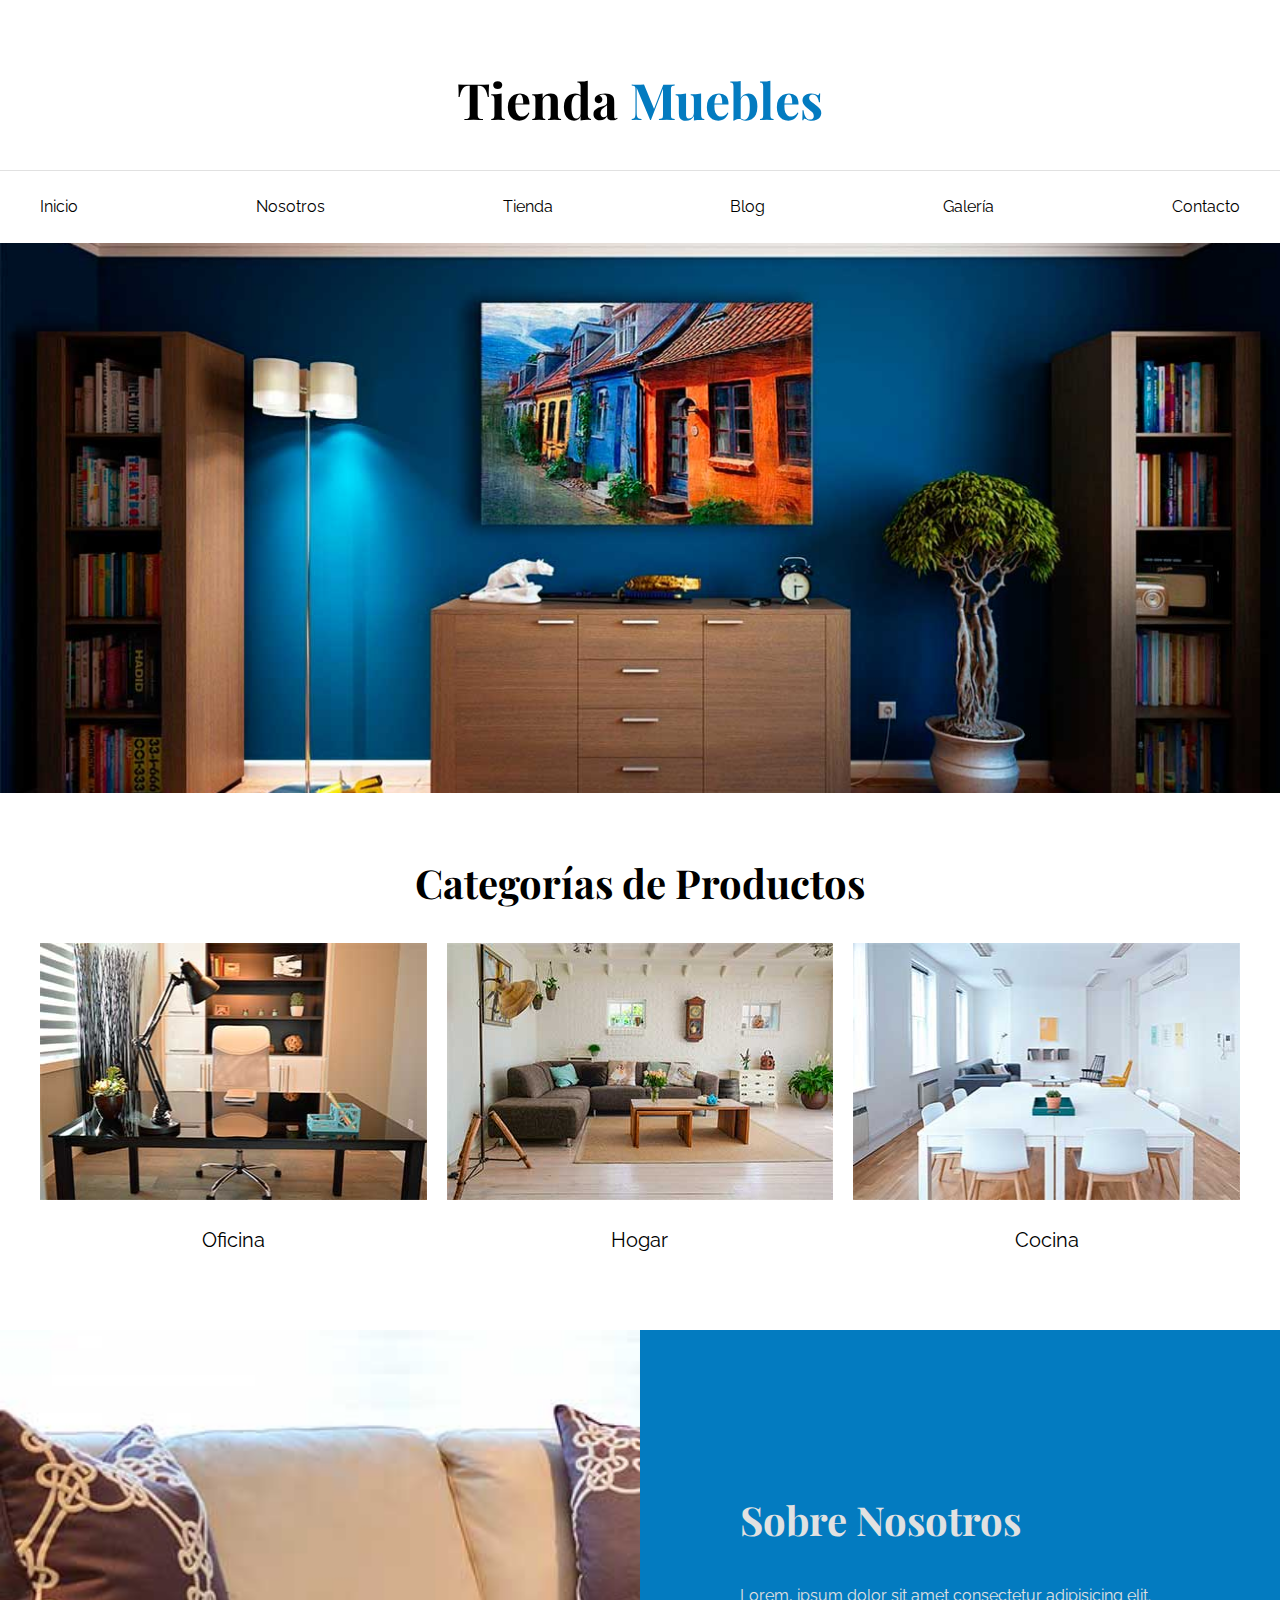
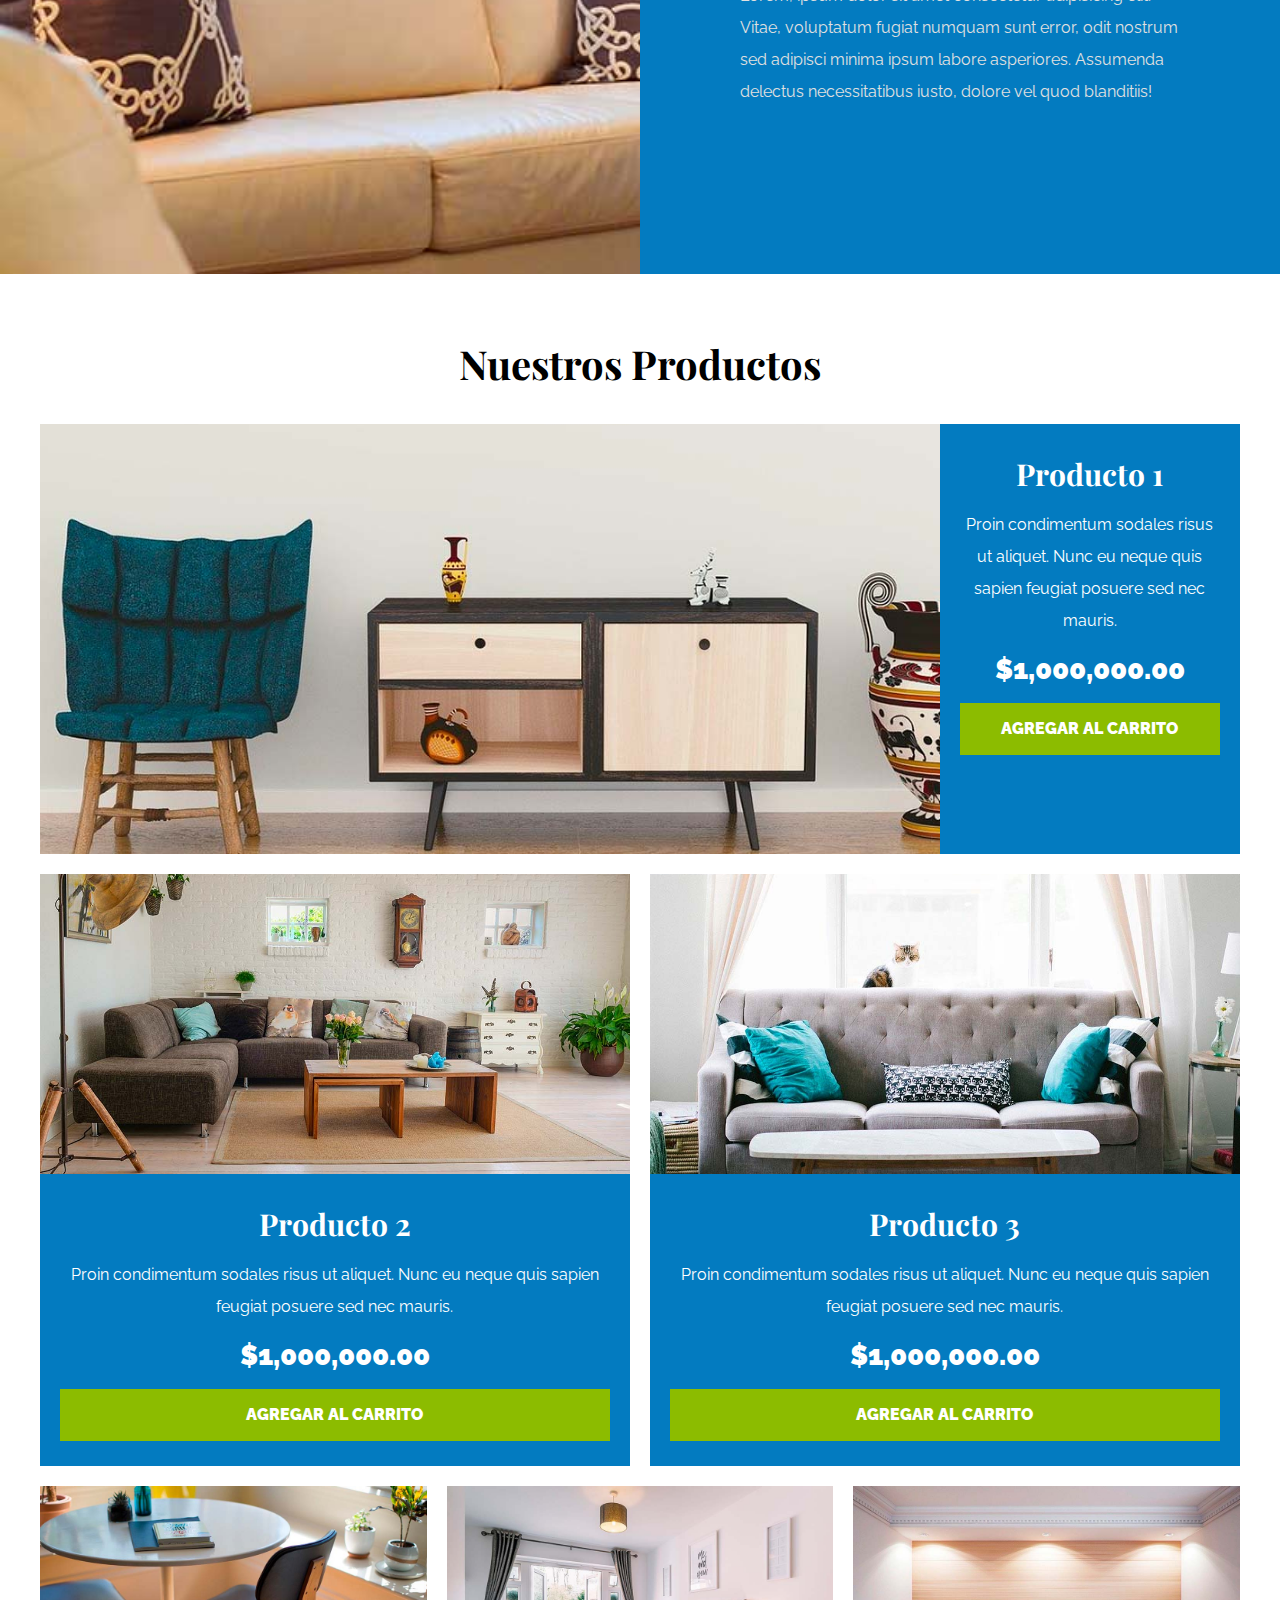
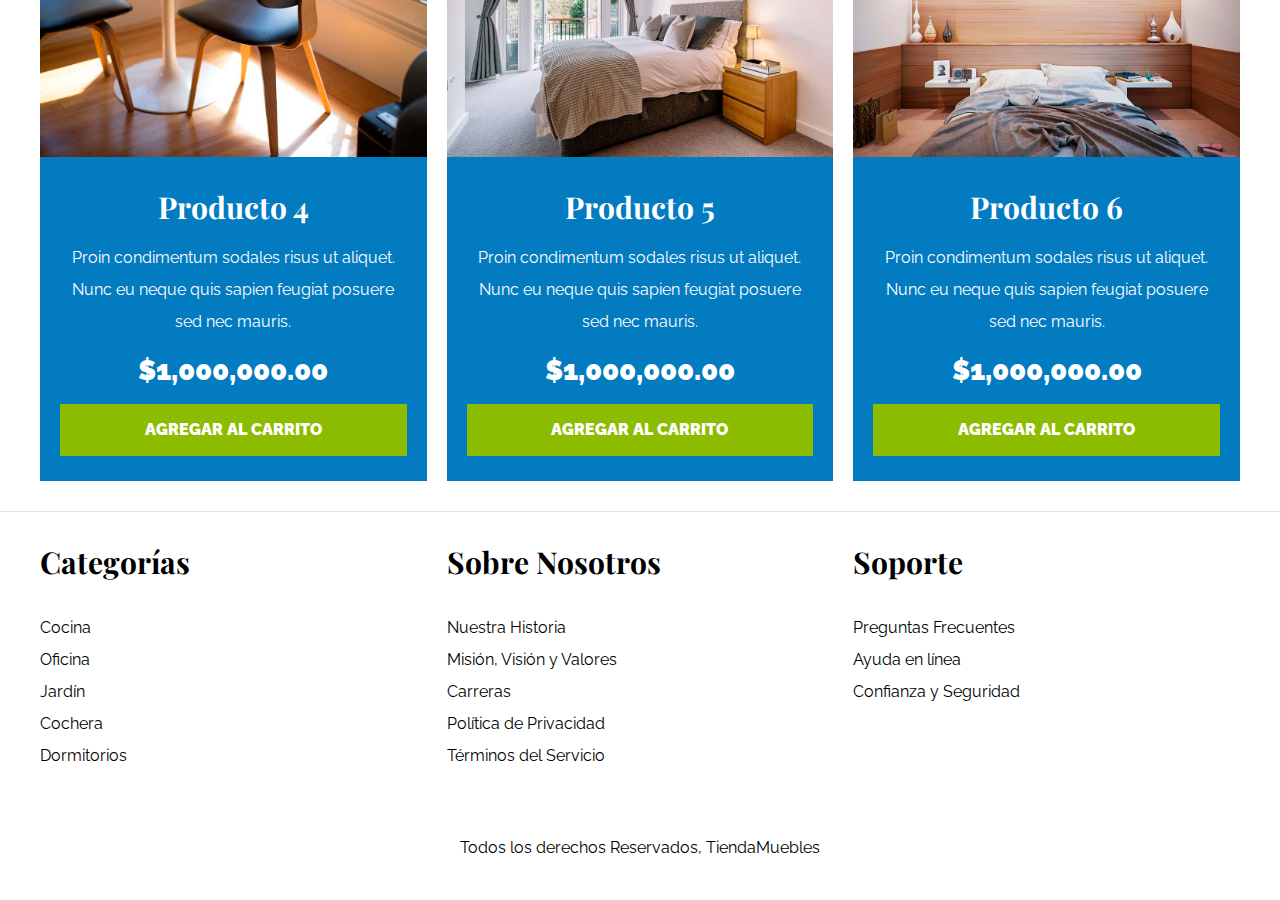
<file: index.html>
<!DOCTYPE html>
<html lang="es">
<head>
    <meta charset="UTF-8">
    <meta http-equiv="X-UA-Compatible" content="IE=edge">
    <meta name="viewport" content="width=device-width, initial-scale=1.0">
    <title>Ecommerce - Home</title>
    <link rel="stylesheet" href="css/normalize.css">
    <link rel="preconnect" href="https://fonts.googleapis.com">
<link rel="preconnect" href="https://fonts.gstatic.com" crossorigin>
<link href="https://fonts.googleapis.com/css2?family=Playfair+Display:wght@700&family=Raleway:wght@400;700;900&display=swap" rel="stylesheet">
    <link rel="stylesheet" href="css/app.css">
</head>
<body>
    <header>
        <h1 class="nombre-sitio">Tienda <span> Muebles </span></h1>
    </header>
    
    <div class="contenedor-navegacion">
        <nav class="nav-principal contenedor">
            <a href="index.html">Inicio</a>
            <a href="nosotros.html">Nosotros</a>
            <a href="tienda.html">Tienda</a>
            <a href="blog.html">Blog</a>
            <a href="galeria.html">Galería</a>
            <a href="contacto.html">Contacto</a>
        </nav>
    </div>


    
    <div class="hero"></div>

    <section class="contenedor categorias">
        <h2 class="text-center">Categorías de Productos</h2>

        <div class="listado-categorias">
            <div class="categoria">
                <img src="img/categoria1.jpg" alt="Imagen Categoría" />
                <a href="#">Oficina</a>
            </div>

            <div class="categoria">
                <img src="img/categoria2.jpg" alt="Imagen Categoría" />
                <a href="#">Hogar</a>
            </div>

            <div class="categoria">
                <img src="img/categoria3.jpg" alt="Imagen Categoría" />
                <a href="#">Cocina</a>
            </div>
        </div>
    </section>


    <section class="sobre-nosotros">
        <div class="contenedor sobre-nosotros-grid">
            <div class="texto-nosotros">
                <h2>Sobre Nosotros</h2>
                <p>Lorem, ipsum dolor sit amet consectetur adipisicing elit. Vitae, voluptatum fugiat numquam sunt error, odit nostrum sed adipisci minima ipsum labore asperiores. Assumenda delectus necessitatibus iusto, dolore vel quod blanditiis!</p>
            </div>
        </div>
    </section>


    <main class="contenido-principal contenedor ">
        <h2 class="text-center">Nuestros Productos</h2>
        
        <div class="listado-productos">
            <div class="producto">
                <img src="img/producto1.jpg" alt="Imagen Producto" >

                <div class="texto-producto">
                    <h3>Producto 1</h3>
                    <p>Proin condimentum sodales risus ut aliquet. Nunc eu neque quis sapien feugiat posuere sed nec mauris.</p>
                    <p class="precio">$1,000,000.00</p>

                    <a class="btn" href="#">Agregar al Carrito</a>
                </div> <!-- Info Producto -->
            </div> <!-- Producto -->

            <div class="producto">
                <img src="img/producto2.jpg" alt="Imagen Producto" >

                <div class="texto-producto">
                    <h3>Producto 2</h3>
                    <p>Proin condimentum sodales risus ut aliquet. Nunc eu neque quis sapien feugiat posuere sed nec mauris.</p>
                    <p class="precio">$1,000,000.00</p>

                    <a class="btn" href="#">Agregar al Carrito</a>
                </div> <!-- Info Producto -->
            </div> <!-- Producto -->

            <div class="producto">
                <img src="img/producto3.jpg" alt="Imagen Producto" >

                <div class="texto-producto">
                    <h3>Producto 3</h3>
                    <p>Proin condimentum sodales risus ut aliquet. Nunc eu neque quis sapien feugiat posuere sed nec mauris.</p>
                    <p class="precio">$1,000,000.00</p>

                    <a class="btn" href="#">Agregar al Carrito</a>
                </div> <!-- Info Producto -->
            </div> <!-- Producto -->

            <div class="producto">
                <img src="img/producto4.jpg" alt="Imagen Producto" >

                <div class="texto-producto">
                    <h3>Producto 4</h3>
                    <p>Proin condimentum sodales risus ut aliquet. Nunc eu neque quis sapien feugiat posuere sed nec mauris.</p>
                    <p class="precio">$1,000,000.00</p>

                    <a class="btn" href="#">Agregar al Carrito</a>
                </div> <!-- Info Producto -->
            </div> <!-- Producto -->

            <div class="producto">
                <img src="img/producto5.jpg" alt="Imagen Producto" >

                <div class="texto-producto">
                    <h3>Producto 5</h3>
                    <p>Proin condimentum sodales risus ut aliquet. Nunc eu neque quis sapien feugiat posuere sed nec mauris.</p>
                    <p class="precio">$1,000,000.00</p>

                    <a class="btn" href="#">Agregar al Carrito</a>
                </div> <!-- Info Producto -->
            </div> <!-- Producto -->

            <div class="producto">
                <img src="img/producto6.jpg" alt="Imagen Producto" >

                <div class="texto-producto">
                    <h3>Producto 6</h3>
                    <p>Proin condimentum sodales risus ut aliquet. Nunc eu neque quis sapien feugiat posuere sed nec mauris.</p>
                    <p class="precio">$1,000,000.00</p>

                    <a class="btn" href="#">Agregar al Carrito</a>
                </div> <!-- Info Producto -->
            </div> <!-- Producto -->

        </div> <!-- Fin de Listado de Productos -->
    </main>




    <footer class="site-footer">
        <div class="contenedor-footer contenedor">
            <div>
                <h3>Categorías</h3>

                <nav class="footer-menu">
                    <a href="#">Cocina</a>
                    <a href="#">Oficina</a>
                    <a href="#">Jardín</a>
                    <a href="#">Cochera</a>
                    <a href="#">Dormitorios</a>
                </nav>
            </div>

            <div>
                <h3>Sobre Nosotros</h3>
                <nav class="footer-menu">
                    <a href="#">Nuestra Historia</a>
                    <a href="#">Misión, Visión y Valores</a>
                    <a href="#">Carreras</a>
                    <a href="#">Política de Privacidad</a>
                    <a href="#">Términos del Servicio</a>
                </nav>
            </div>

            <div>
                <h3>Soporte</h3>
                <nav class="footer-menu">
                    <a href="#">Preguntas Frecuentes</a>
                    <a href="#">Ayuda en línea</a>
                    <a href="#">Confianza y Seguridad</a>
                </nav>
            </div>

        </div>

        <p class="copyright">Todos los derechos Reservados, TiendaMuebles</p>
    </footer>

</body>
</html>
</file>
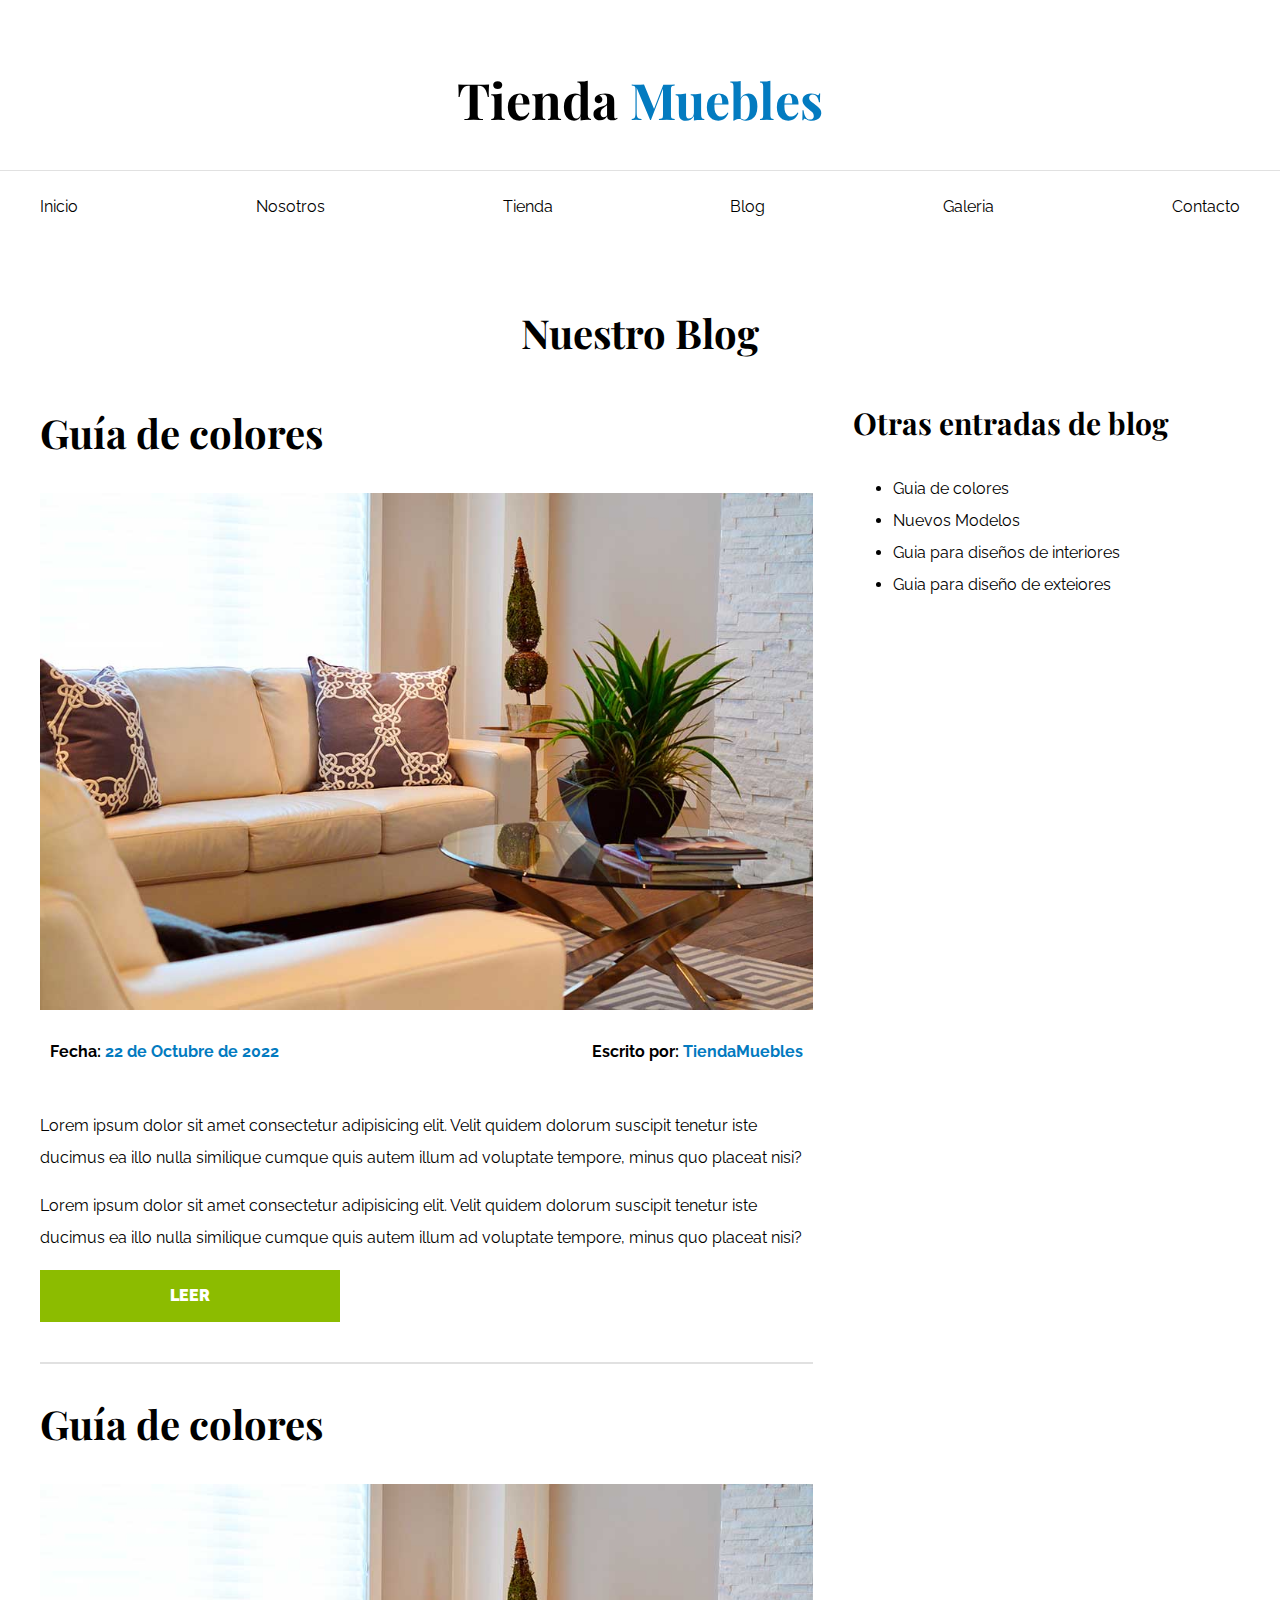
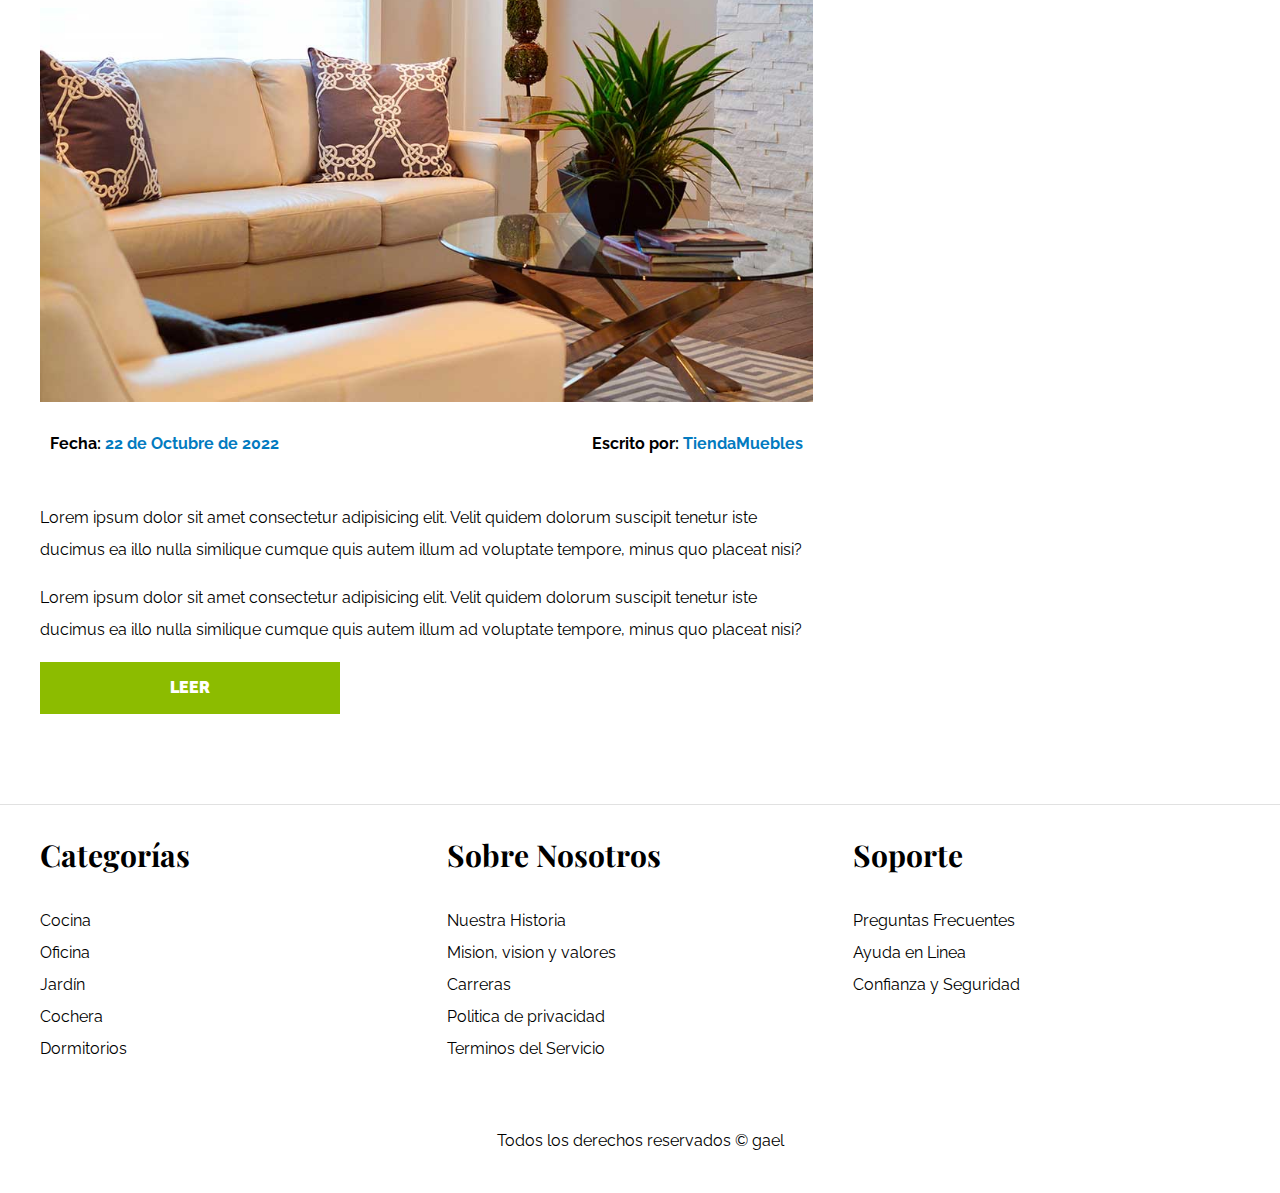
<file: blog.html>
<!DOCTYPE html>
<html lang="en">
<head>
    <meta charset="UTF-8">
    <meta http-equiv="X-UA-Compatible" content="IE=edge">
    <meta name="viewport" content="width=device-width, initial-scale=1.0">
    <title>Ecommerce - Blog</title>
    <link rel="stylesheet" href="/css/normalize.css">
    <link rel="preconnect" href="https://fonts.googleapis.com">
    <link rel="preconnect" href="https://fonts.gstatic.com" crossorigin>
    <link href="https://fonts.googleapis.com/css2?family=Playfair+Display:wght@700&family=Raleway:wght@400;700;900&display=swap" rel="stylesheet">
    <link rel="stylesheet" href="/css/app.css">
</head>

<body>
    <header>
        <h1 class="nombre-sitio">Tienda <span>Muebles</span></h1>
    </header>    

    <div class="contenedor-navegacion">
        <nav class="nav-principal contenedor">
            <a href="index.html">Inicio</a>
            <a href="nosotros.html">Nosotros</a>
            <a href="tienda.html">Tienda</a>
            <a href="blog.html">Blog</a>
            <a href="galeria.html"> Galeria</a>
            <a href="contacto.html">Contacto</a>
        </nav>
    </div>
    

    <main class="contenedor contenido-principal"> 
        <h2 class="text-center">Nuestro Blog</h2>
        
        <section class="contendor-blog">
            <div class="blog">
                <article class="entrada">
                    <h2> Guía de colores </h2>
                    
                    <div class="imagen">
                        <img src="/img/nosotros.jpg" alt="imagen blog">
                    </div>

                    <div class="entrada-meta">
                        <p>Fecha: <span>22 de Octubre de 2022</span></p>
                        <p>Escrito por: <span> TiendaMuebles</span></p>
                    </div>

                    <div class="entrada-blog">
                        <p>Lorem ipsum dolor sit amet consectetur adipisicing elit. Velit quidem dolorum suscipit tenetur iste ducimus ea illo nulla similique cumque quis autem illum ad voluptate tempore, minus quo placeat nisi?</p>

                        <p>Lorem ipsum dolor sit amet consectetur adipisicing elit. Velit quidem dolorum suscipit tenetur iste ducimus ea illo nulla similique cumque quis autem illum ad voluptate tempore, minus quo placeat nisi?</p>
                    </div>
                    <a href="entrada.html" class="btn max-width-30">Leer</a> 
                </article>

                <article class="entrada">
                    <h2> Guía de colores </h2>
                    
                    <div class="imagen">
                        <img src="/img/nosotros.jpg" alt="imagen blog">
                    </div>

                    <div class="entrada-meta">
                        <p>Fecha: <span>22 de Octubre de 2022</span></p>
                        <p>Escrito por: <span> TiendaMuebles</span></p>
                    </div>

                    <div class="entrada-blog">
                        <p>Lorem ipsum dolor sit amet consectetur adipisicing elit. Velit quidem dolorum suscipit tenetur iste ducimus ea illo nulla similique cumque quis autem illum ad voluptate tempore, minus quo placeat nisi?</p>

                        <p>Lorem ipsum dolor sit amet consectetur adipisicing elit. Velit quidem dolorum suscipit tenetur iste ducimus ea illo nulla similique cumque quis autem illum ad voluptate tempore, minus quo placeat nisi?</p>
                    </div>
                    <a href="entrada.html" class="btn max-width-30">Leer</a> 
                </article>
            </div>

            <aside>
                <h3>Otras entradas de blog</h3>
                <ul>
                    <li><a href="#">Guia de colores</a> </li>
                    <li><a href="#">Nuevos Modelos</a></li>
                    <li><a href="#">Guia para diseños de interiores</a></li>
                    <li><a href="#">Guia para diseño de exteiores</a></li>
                    </ul>
            </aside>
             
        </section>
      
    </main>

  

    <footer class="site-footer">
        <div class="contenedor contenedor-footer">
            <div class="footer-menu">
                <h3>Categorías</h3>
                <nav>
                    <a href="#">Cocina</a>
                    <a href="#">Oficina</a>
                    <a href="#">Jardín</a>
                    <a href="#">Cochera</a>
                    <a href="#">Dormitorios</a>
                </nav>
            </div>
            <div class="footer-menu">
                <h3>Sobre Nosotros</h3>
                <nav>
                    <a href="#">Nuestra Historia</a>
                    <a href="#">Mision, vision y valores</a>
                    <a href="#">Carreras</a>
                    <a href="#">Politica de privacidad</a>
                    <a href="#">Terminos del Servicio</a>
                </nav>
            </div>
            <div class="footer-menu">
                <h3>Soporte</h3>
                <nav>
                    <a href="#">Preguntas Frecuentes</a>
                    <a href="#">Ayuda en Linea</a>
                    <a href="#">Confianza y Seguridad</a>
                  
                </nav>
            </div>
        </div>
         

        
        
        <p class="copyright">Todos los derechos reservados &copy gael </p>
    </footer>

</body>
</html>
</file>
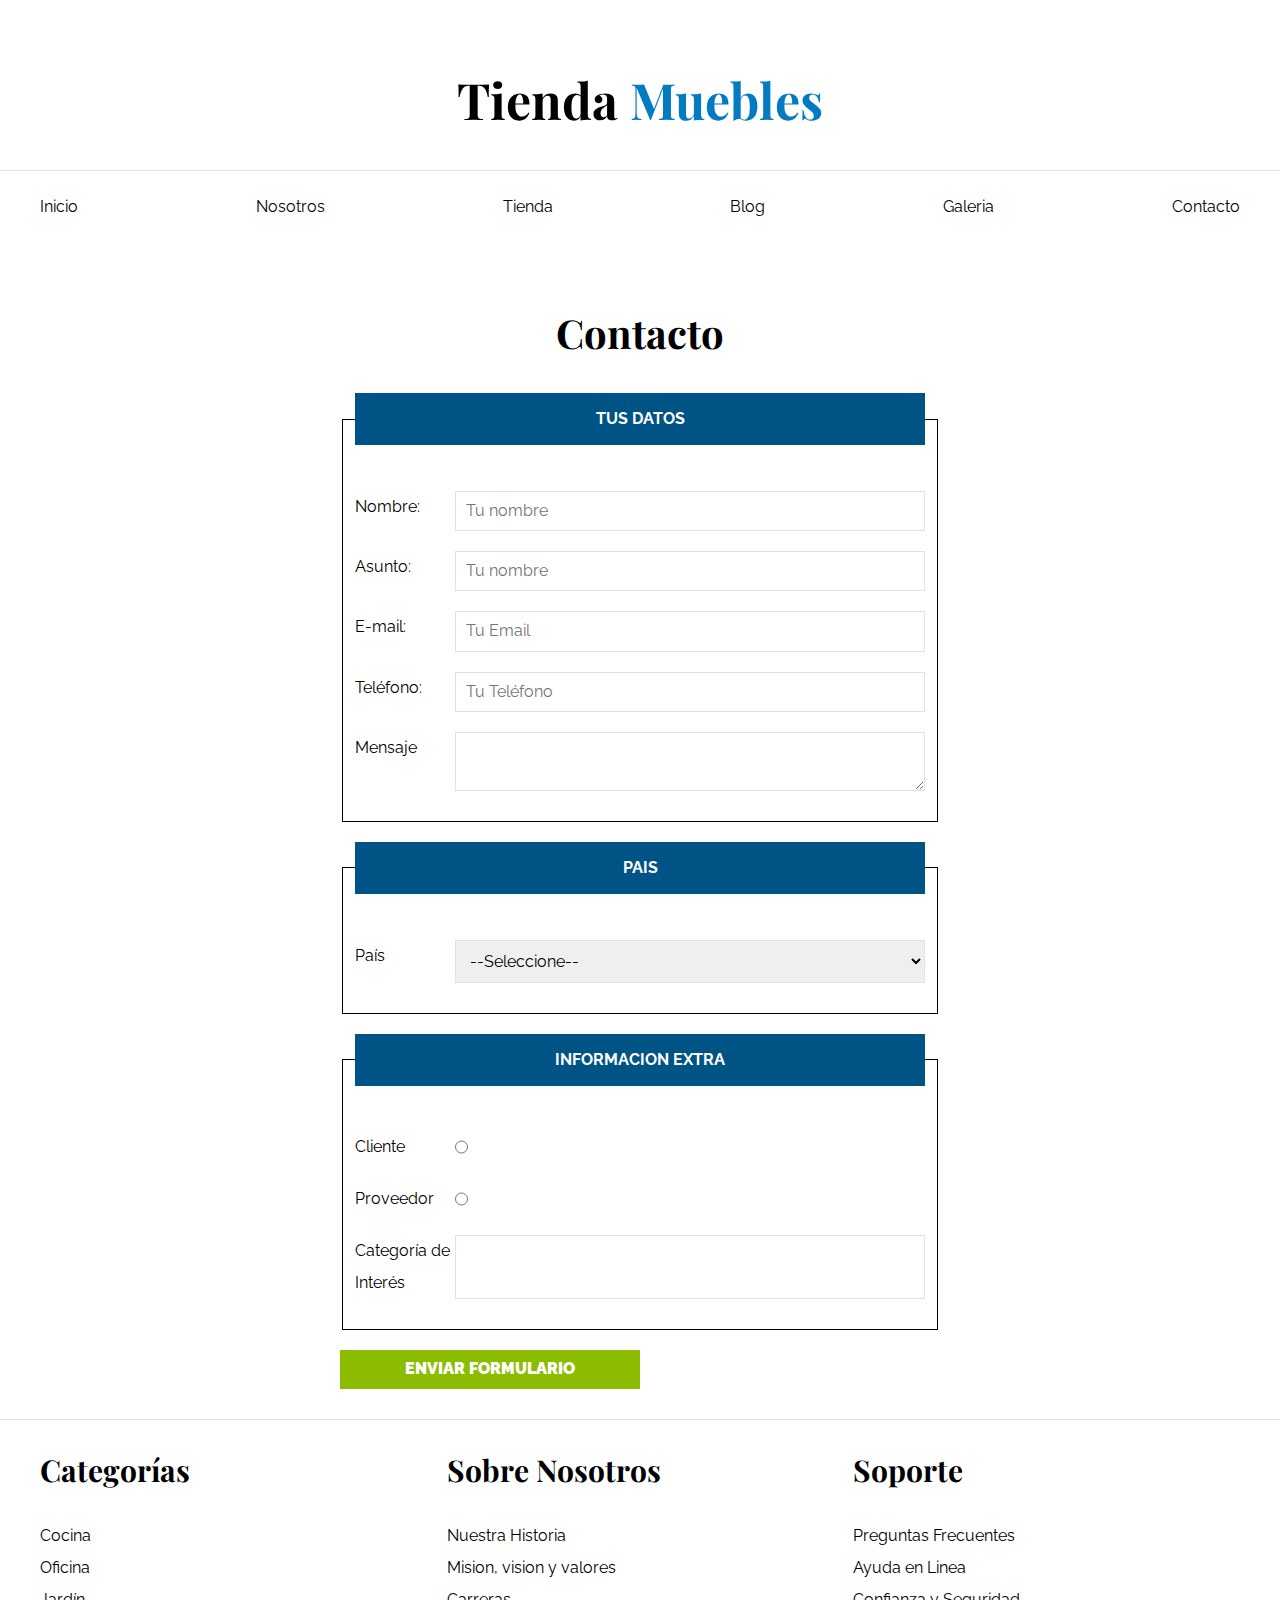
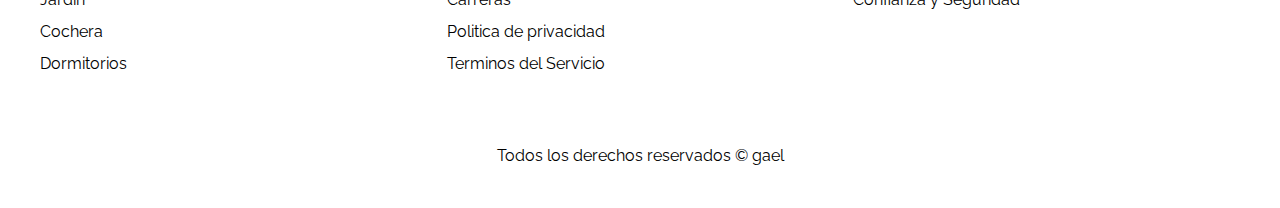
<file: contacto.html>
<!DOCTYPE html>
<html lang="en">
<head>
    <meta charset="UTF-8">
    <meta http-equiv="X-UA-Compatible" content="IE=edge">
    <meta name="viewport" content="width=device-width, initial-scale=1.0">
    <title>Contacto</title>
    <link rel="stylesheet" href="/css/normalize.css">
    <link rel="preconnect" href="https://fonts.googleapis.com">
    <link rel="preconnect" href="https://fonts.gstatic.com" crossorigin>
    <link href="https://fonts.googleapis.com/css2?family=Playfair+Display:wght@700&family=Raleway:wght@400;700;900&display=swap" rel="stylesheet">
    <link rel="stylesheet" href="/css/app.css">
</head>

<body>
    <header>
        <h1 class="nombre-sitio">Tienda <span>Muebles</span></h1>
    </header>    

    <div class="contenedor-navegacion">
        <nav class="nav-principal contenedor">
            <a href="index.html">Inicio</a>
            <a href="nosotros.html">Nosotros</a>
            <a href="tienda.html">Tienda</a>
            <a href="blog.html">Blog</a>
            <a href="galeria.html"> Galeria</a>
            <a href="contacto.html">Contacto</a>
        </nav>
    </div>
    
    <main class="contenedor contenido-principal"> 
        <h2 class="text-center">Contacto</h2>
        
        <form class="formulario">
                <fieldset>
                <legend>Tus datos</legend>
                    <div class="campo">
                        <label for="nombre"> Nombre: </label>
                        <input id="nombre" type="text" placeholder="Tu nombre" required>
                    </div>

                    <div class="campo">
                        <label for="asunto"> Asunto: </label>
                        <input id="asunto" type="text" placeholder="Tu nombre" required>
                    </div>
                                  
                    <div class="campo">
                        <label for="email">E-mail:</label>
                        <input id="email" type="email" placeholder="Tu Email">
                    </div>


                    <div class="campo">
                        <label for="tel">Teléfono:</label>
                        <input id="tel" type="tel" placeholder="Tu Teléfono">
                    </div>
                
                    <div class="campo">
                        <label for="mensaje">Mensaje</label>
                        <textarea name="mensaje" id="mensaje" ></textarea>
            </fieldset>

            <fieldset>
                <legend>Pais</legend>
                
                <div class="campo">
                    <label for="pais"> País </label>
                    <select >
                        <option selected disabled>--Seleccione--</option>
                        <option value="MX">Mexico</option>
                        <option value="ES">España</option>
                        <option value="AR">Argentina</option>
                        <option value="PR">Peru</option>
                        <option value="BO">Bolivia</option>
                    </select>
                </div>

            </fieldset>
            
            <fieldset>
                <legend>Informacion extra</legend>

                <div class="campo"> 
                    <label for="cliente">Cliente</label>
                    <input id="cliente" type="radio" name="tipo" value="cliente">
                </div>
                <div class="campo"> 
                    <label for="proveedor">Proveedor</label>
                    <input id="proveedor" type="radio" name="tipo" value="proovedor">
                </div>
                <div class="campo"> 
                    <label for="categoria">Categoría de Interés</label>
                    <input list="categorias" name="categorias">
                    <datalist id="categorias">
                        <option value="Cocina">
                        <option value="Salon">
                        <option value="Television">
                        <option value="Exterior">
                        <option value="Dormitorio">
                    </datalist>
                </div>
            </fieldset>

            <input class="btn max-width-30 " type="submit" value="Enviar formulario">
        </form>
        
      
    </main>

  

    <footer class="site-footer">
        <div class="contenedor contenedor-footer">
            <div class="footer-menu">
                <h3>Categorías</h3>
                <nav>
                    <a href="#">Cocina</a>
                    <a href="#">Oficina</a>
                    <a href="#">Jardín</a>
                    <a href="#">Cochera</a>
                    <a href="#">Dormitorios</a>
                </nav>
            </div>
            <div class="footer-menu">
                <h3>Sobre Nosotros</h3>
                <nav>
                    <a href="#">Nuestra Historia</a>
                    <a href="#">Mision, vision y valores</a>
                    <a href="#">Carreras</a>
                    <a href="#">Politica de privacidad</a>
                    <a href="#">Terminos del Servicio</a>
                </nav>
            </div>
            <div class="footer-menu">
                <h3>Soporte</h3>
                <nav>
                    <a href="#">Preguntas Frecuentes</a>
                    <a href="#">Ayuda en Linea</a>
                    <a href="#">Confianza y Seguridad</a>
                  
                </nav>
            </div>
        </div>
         

        
        
        <p class="copyright">Todos los derechos reservados &copy gael </p>
    </footer>

</body>
</html>
</file>
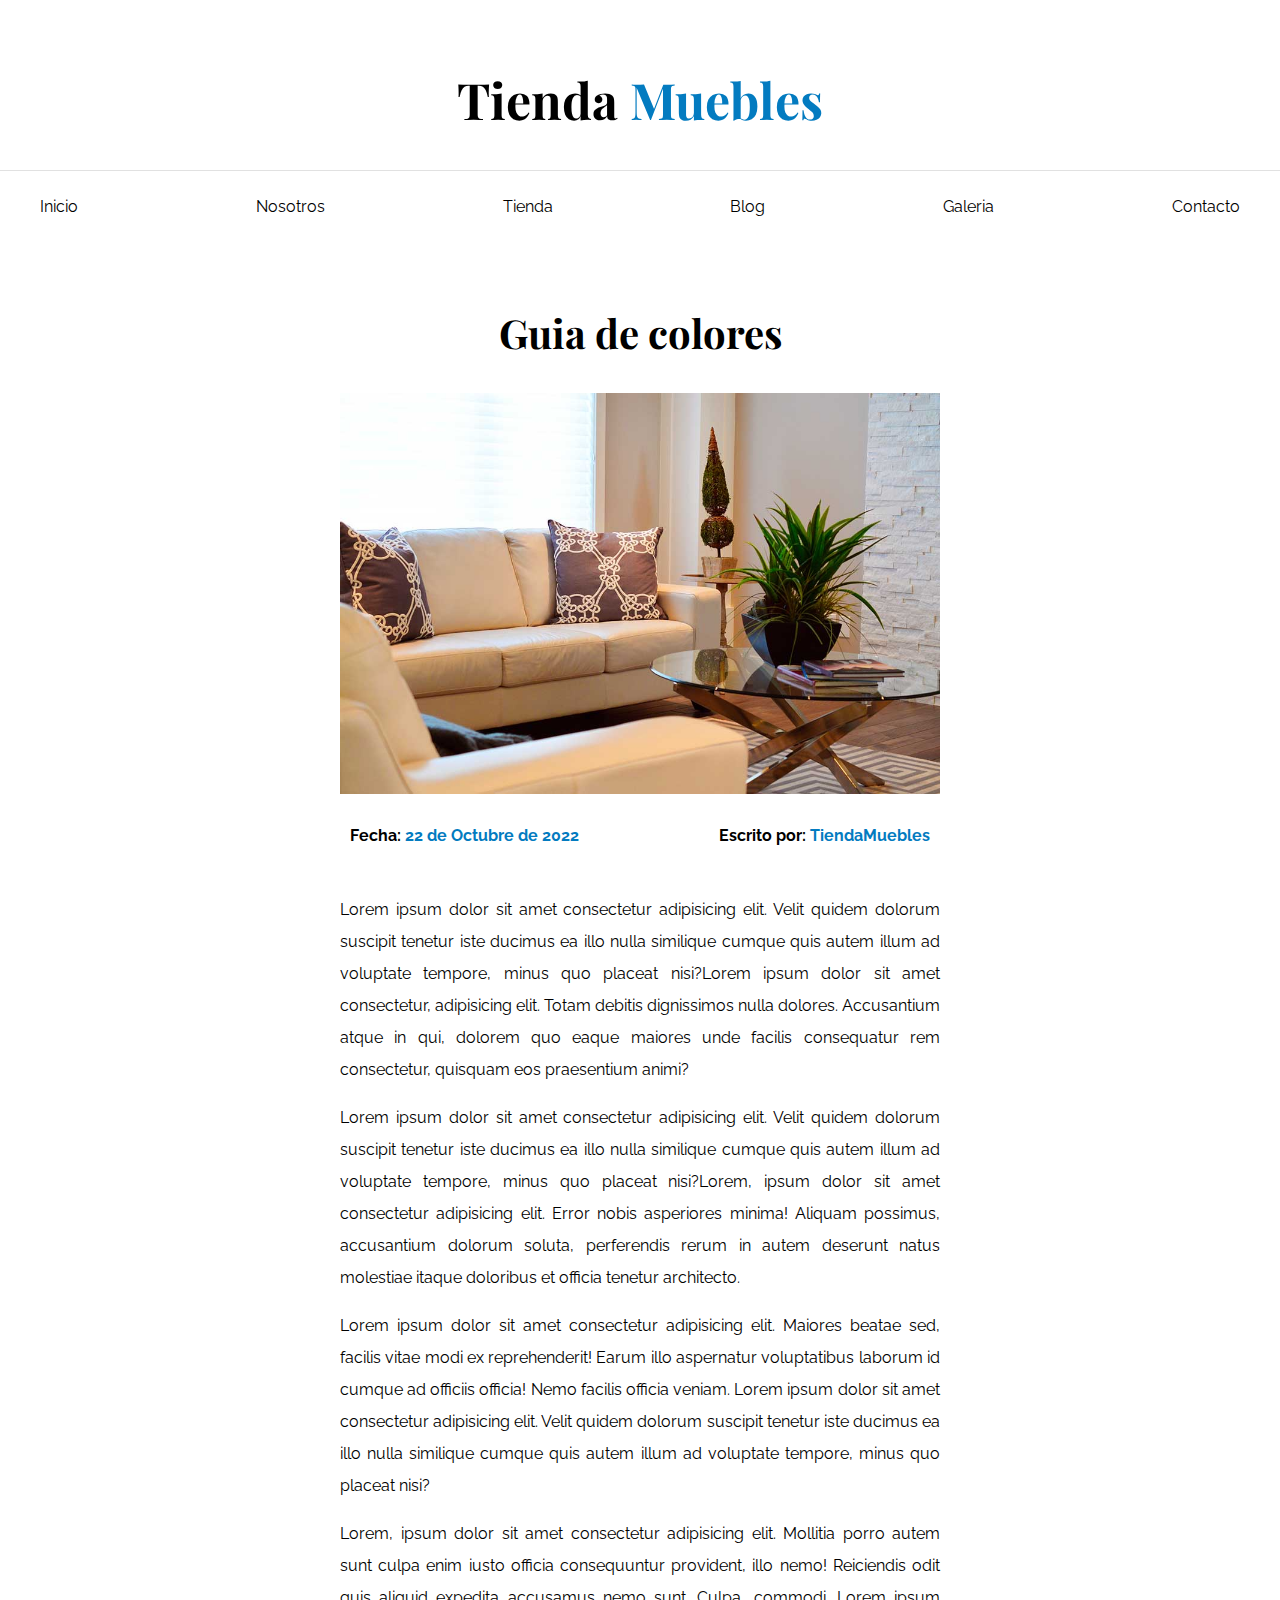
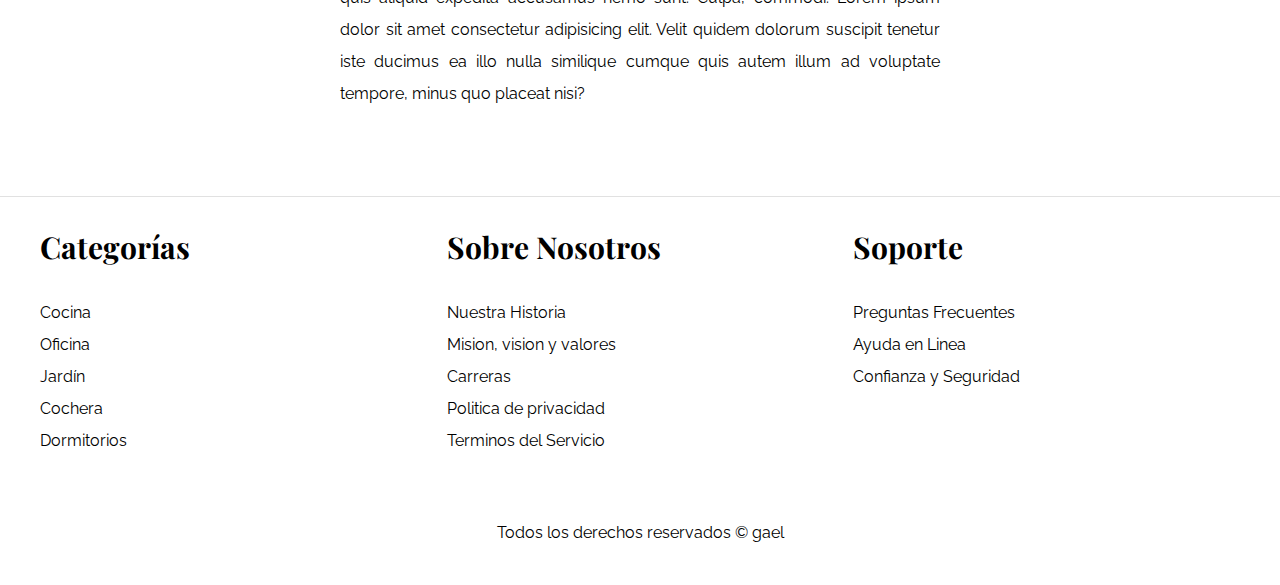
<file: entrada.html>
<!DOCTYPE html>
<html lang="en">
<head>
    <meta charset="UTF-8">
    <meta http-equiv="X-UA-Compatible" content="IE=edge">
    <meta name="viewport" content="width=device-width, initial-scale=1.0">
    <title>Ecommerce - Entrada Blog</title>
    <link rel="stylesheet" href="/css/normalize.css">
    <link rel="preconnect" href="https://fonts.googleapis.com">
    <link rel="preconnect" href="https://fonts.gstatic.com" crossorigin>
    <link href="https://fonts.googleapis.com/css2?family=Playfair+Display:wght@700&family=Raleway:wght@400;700;900&display=swap" rel="stylesheet">
    <link rel="stylesheet" href="/css/app.css">
</head>

<body>
    <header>
        <h1 class="nombre-sitio">Tienda <span>Muebles</span></h1>
    </header>    

    <div class="contenedor-navegacion">
        <nav class="nav-principal contenedor">
            <a href="index.html">Inicio</a>
            <a href="nosotros.html">Nosotros</a>
            <a href="tienda.html">Tienda</a>
            <a href="blog.html">Blog</a>
            <a href="galeria.html"> Galeria</a>
            <a href="contactp.html">Contacto</a>
        </nav>
    </div>
    
    <main class="contenedor contenido-principal"> 
        <h2 class="text-center">Guia de colores</h2>
       
        <article class="entrada contenido-entrada-blog">
   
            <div class="imagen">
                <img src="/img/nosotros.jpg" alt="imagen blog">
            </div>

            <div class="entrada-meta">
                <p>Fecha: <span>22 de Octubre de 2022</span></p>
                <p>Escrito por: <span> TiendaMuebles</span></p>
            </div>

            <div class="entrada-blog">
                <p>Lorem ipsum dolor sit amet consectetur adipisicing elit. Velit quidem dolorum suscipit tenetur iste ducimus ea illo nulla similique cumque quis autem illum ad voluptate tempore, minus quo placeat nisi?Lorem ipsum dolor sit amet consectetur, adipisicing elit. Totam debitis dignissimos nulla dolores. Accusantium atque in qui, dolorem quo eaque maiores unde facilis consequatur rem consectetur, quisquam eos praesentium animi?</p>

                <p>Lorem ipsum dolor sit amet consectetur adipisicing elit. Velit quidem dolorum suscipit tenetur iste ducimus ea illo nulla similique cumque quis autem illum ad voluptate tempore, minus quo placeat nisi?Lorem, ipsum dolor sit amet consectetur adipisicing elit. Error nobis asperiores minima! Aliquam possimus, accusantium dolorum soluta, perferendis rerum in autem deserunt natus molestiae itaque doloribus et officia tenetur architecto.</p>

                <p>Lorem ipsum dolor sit amet consectetur adipisicing elit. Maiores beatae sed, facilis vitae modi ex reprehenderit! Earum illo aspernatur voluptatibus laborum id cumque ad officiis officia! Nemo facilis officia veniam. Lorem ipsum dolor sit amet consectetur adipisicing elit. Velit quidem dolorum suscipit tenetur iste ducimus ea illo nulla similique cumque quis autem illum ad voluptate tempore, minus quo placeat nisi?</p>

                <p>Lorem, ipsum dolor sit amet consectetur adipisicing elit. Mollitia porro autem sunt culpa enim iusto officia consequuntur provident, illo nemo! Reiciendis odit quis aliquid expedita accusamus nemo sunt. Culpa, commodi. Lorem ipsum dolor sit amet consectetur adipisicing elit. Velit quidem dolorum suscipit tenetur iste ducimus ea illo nulla similique cumque quis autem illum ad voluptate tempore, minus quo placeat nisi?</p>
            </div>
             
        </article>
    </main>

  

    <footer class="site-footer">
        <div class="contenedor contenedor-footer">
            <div class="footer-menu">
                <h3>Categorías</h3>
                <nav>
                    <a href="#">Cocina</a>
                    <a href="#">Oficina</a>
                    <a href="#">Jardín</a>
                    <a href="#">Cochera</a>
                    <a href="#">Dormitorios</a>
                </nav>
            </div>
            <div class="footer-menu">
                <h3>Sobre Nosotros</h3>
                <nav>
                    <a href="#">Nuestra Historia</a>
                    <a href="#">Mision, vision y valores</a>
                    <a href="#">Carreras</a>
                    <a href="#">Politica de privacidad</a>
                    <a href="#">Terminos del Servicio</a>
                </nav>
            </div>
            <div class="footer-menu">
                <h3>Soporte</h3>
                <nav>
                    <a href="#">Preguntas Frecuentes</a>
                    <a href="#">Ayuda en Linea</a>
                    <a href="#">Confianza y Seguridad</a>
                  
                </nav>
            </div>
        </div>
         

        
        
        <p class="copyright">Todos los derechos reservados &copy gael </p>
    </footer>

</body>
</html>
</file>
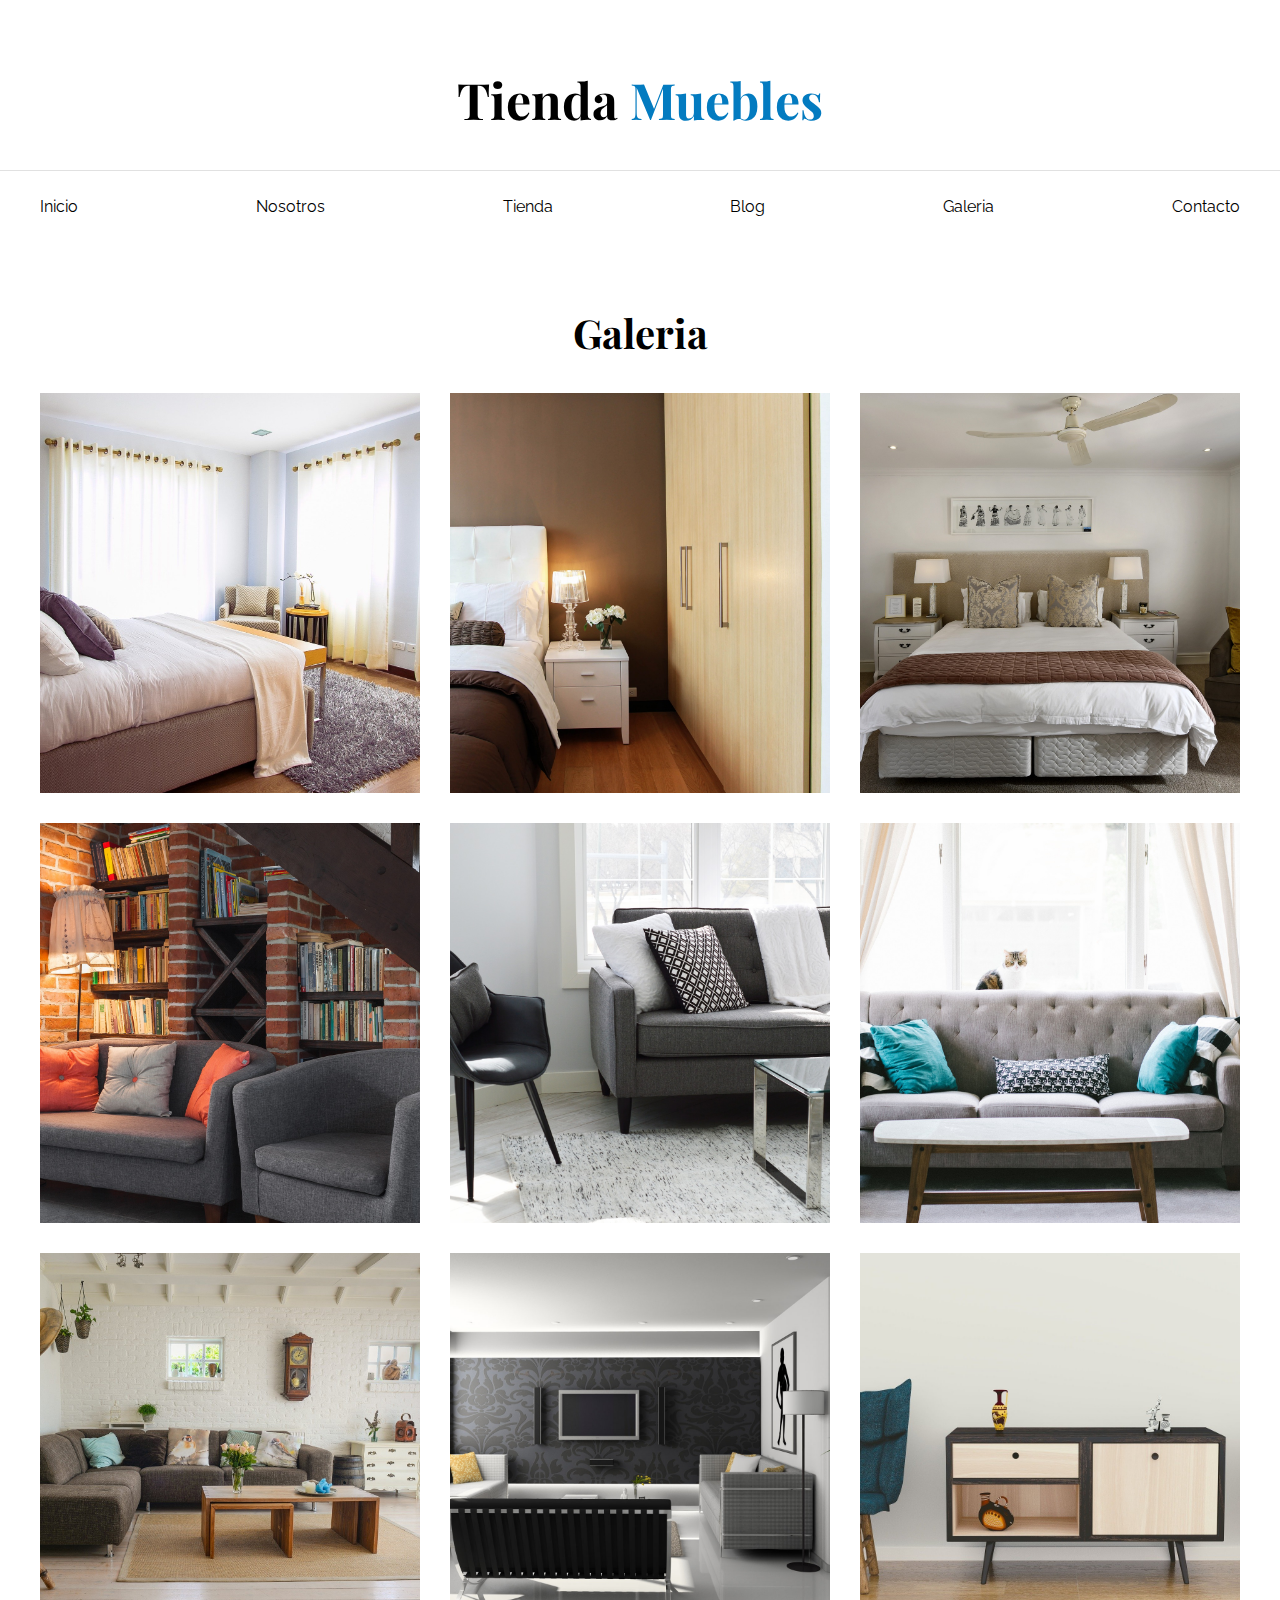
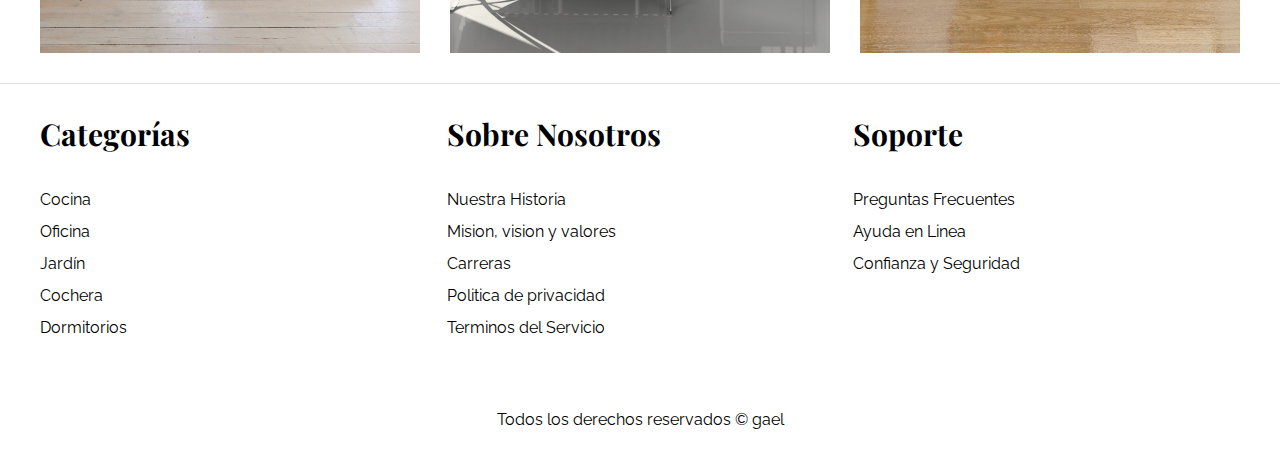
<file: galeria.html>
<!DOCTYPE html>
<html lang="en">
<head>
    <meta charset="UTF-8">
    <meta http-equiv="X-UA-Compatible" content="IE=edge">
    <meta name="viewport" content="width=device-width, initial-scale=1.0">
    <title>Ecommerce -Galeria</title>
    <link rel="stylesheet" href="/css/normalize.css">
    <link rel="preconnect" href="https://fonts.googleapis.com">
    <link rel="preconnect" href="https://fonts.gstatic.com" crossorigin>
    <link href="https://fonts.googleapis.com/css2?family=Playfair+Display:wght@700&family=Raleway:wght@400;700;900&display=swap" rel="stylesheet">
    <link rel="stylesheet" href="/css/app.css">
</head>

<body>
    <header>
        <h1 class="nombre-sitio">Tienda <span>Muebles</span></h1>
    </header>    

    <div class="contenedor-navegacion">
        <nav class="nav-principal contenedor">
            <a href="index.html">Inicio</a>
            <a href="nosotros.html">Nosotros</a>
            <a href="tienda.html">Tienda</a>
            <a href="blog.html">Blog</a>
            <a href="galeria.html"> Galeria</a>
            <a href="contacto.html">Contacto</a>
        </nav>
    </div>
    
    <main class="contenedor contenido-principal"> 
        <h2 class="text-center">Galeria</h2>
        <section class="galeria-contenedor">
            <a href="/img/galeria_01.jpg"> 
                <img src="/img/galeria_01.jpg" alt="Imagen galeria">
            </a>
            <a href="/img/galeria_02.jpg"> 
                <img src="/img/galeria_02.jpg" alt="Imagen galeria">
            </a>
            <a href="/img/galeria_03.jpg"> 
                <img src="/img/galeria_03.jpg" alt="Imagen galeria">
            </a>
            <a href="/img/galeria_04.jpg"> 
                <img src="/img/galeria_04.jpg" alt="Imagen galeria">
            </a>
            <a href="/img/galeria_05.jpg"> 
                <img src="/img/galeria_05.jpg" alt="Imagen galeria">
            </a>
            <a href="/img/galeria_06.jpg"> 
                <img src="/img/galeria_06.jpg" alt="Imagen galeria">
            </a>
            <a href="/img/galeria_07.jpg"> 
                <img src="/img/galeria_07.jpg" alt="Imagen galeria">
            </a>
            <a href="/img/galeria_08.jpg"> 
                <img src="/img/galeria_08.jpg" alt="Imagen galeria">
            </a>
            <a href="/img/galeria_09.jpg">    
                <img src="/img/galeria_09.jpg" alt="Imagen galeria">
            </a>
        </section>

        
      
    </main>

  

    <footer class="site-footer">
        <div class="contenedor contenedor-footer">
            <div class="footer-menu">
                <h3>Categorías</h3>
                <nav>
                    <a href="#">Cocina</a>
                    <a href="#">Oficina</a>
                    <a href="#">Jardín</a>
                    <a href="#">Cochera</a>
                    <a href="#">Dormitorios</a>
                </nav>
            </div>
            <div class="footer-menu">
                <h3>Sobre Nosotros</h3>
                <nav>
                    <a href="#">Nuestra Historia</a>
                    <a href="#">Mision, vision y valores</a>
                    <a href="#">Carreras</a>
                    <a href="#">Politica de privacidad</a>
                    <a href="#">Terminos del Servicio</a>
                </nav>
            </div>
            <div class="footer-menu">
                <h3>Soporte</h3>
                <nav>
                    <a href="#">Preguntas Frecuentes</a>
                    <a href="#">Ayuda en Linea</a>
                    <a href="#">Confianza y Seguridad</a>
                  
                </nav>
            </div>
        </div>
         

        
        
        <p class="copyright">Todos los derechos reservados &copy gael </p>
    </footer>

</body>
</html>
</file>
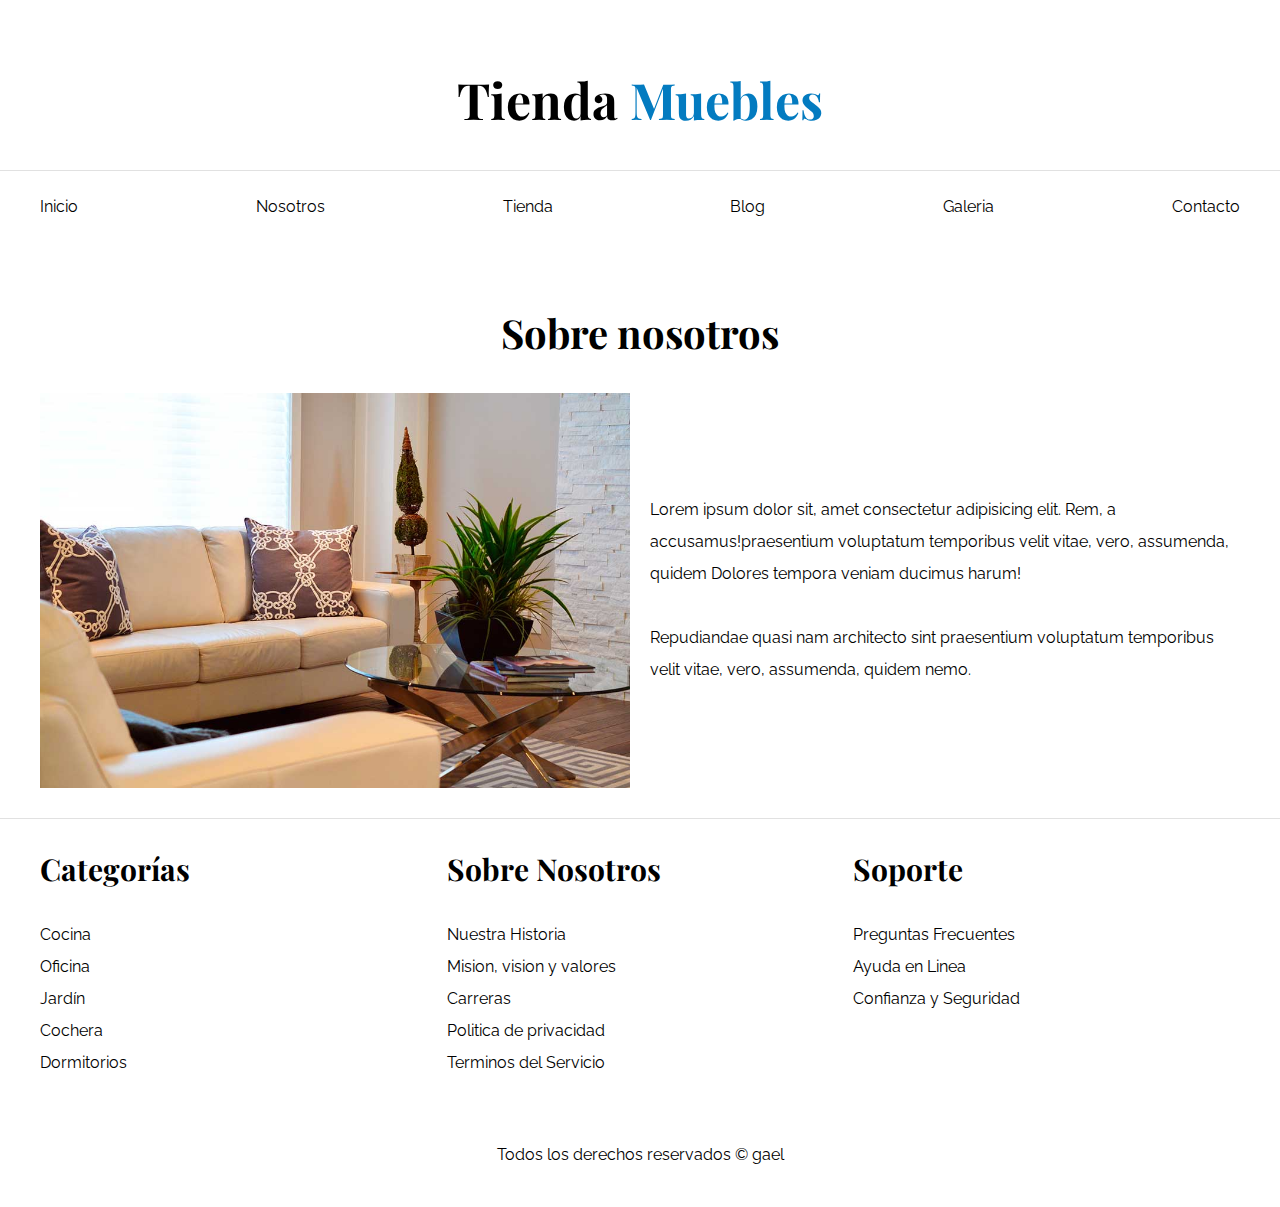
<file: nosotros.html>
<!DOCTYPE html>
<html lang="en">
<head>
    <meta charset="UTF-8">
    <meta http-equiv="X-UA-Compatible" content="IE=edge">
    <meta name="viewport" content="width=device-width, initial-scale=1.0">
    <title>Ecommerce - Nosotros</title>
    <link rel="stylesheet" href="/css/normalize.css">
    <link rel="preconnect" href="https://fonts.googleapis.com">
    <link rel="preconnect" href="https://fonts.gstatic.com" crossorigin>
    <link href="https://fonts.googleapis.com/css2?family=Playfair+Display:wght@700&family=Raleway:wght@400;700;900&display=swap" rel="stylesheet">
    <link rel="stylesheet" href="/css/app.css">
</head>

<body>
    <header>
        <h1 class="nombre-sitio">Tienda <span>Muebles</span></h1>
    </header>    

    <div class="contenedor-navegacion">
        <nav class="nav-principal contenedor">
            <a href="index.html">Inicio</a>
            <a href="nosotros.html">Nosotros</a>
            <a href="tienda.html">Tienda</a>
            <a href="blog.html">Blog</a>
            <a href="galeria.html"> Galeria</a>
            <a href="contacto.html">Contacto</a>
        </nav>
    </div>
    

  <main class="contenedor contenido-principal">
        <h2 class="text-center"> Sobre nosotros</h2>
        <div class="contenedor-nosotros">
            <img src="/img/nosotros.jpg" alt="Imagen nosotros">
            <div class="informacion-nosotros">
                <p>Lorem ipsum dolor sit, amet consectetur adipisicing elit. Rem, a accusamus!praesentium voluptatum temporibus velit vitae, vero, assumenda, quidem Dolores tempora veniam ducimus harum! </p>
                <p>Repudiandae quasi nam architecto sint praesentium voluptatum temporibus velit vitae, vero, assumenda, quidem nemo. </p>
            </div>               
    </main> 
    
    
    <footer class="site-footer">
        <div class="contenedor contenedor-footer">
            <div class="footer-menu">
                <h3>Categorías</h3>
                <nav>
                    <a href="#">Cocina</a>
                    <a href="#">Oficina</a>
                    <a href="#">Jardín</a>
                    <a href="#">Cochera</a>
                    <a href="#">Dormitorios</a>
                </nav>
            </div>
            <div class="footer-menu">
                <h3>Sobre Nosotros</h3>
                <nav>
                    <a href="#">Nuestra Historia</a>
                    <a href="#">Mision, vision y valores</a>
                    <a href="#">Carreras</a>
                    <a href="#">Politica de privacidad</a>
                    <a href="#">Terminos del Servicio</a>
                </nav>
            </div>
            <div class="footer-menu">
                <h3>Soporte</h3>
                <nav>
                    <a href="#">Preguntas Frecuentes</a>
                    <a href="#">Ayuda en Linea</a>
                    <a href="#">Confianza y Seguridad</a>
                  
                </nav>
            </div>
        </div>
         

        
        
        <p class="copyright">Todos los derechos reservados &copy gael </p>
    </footer>

    
    
    




</body>
</html>
</file>
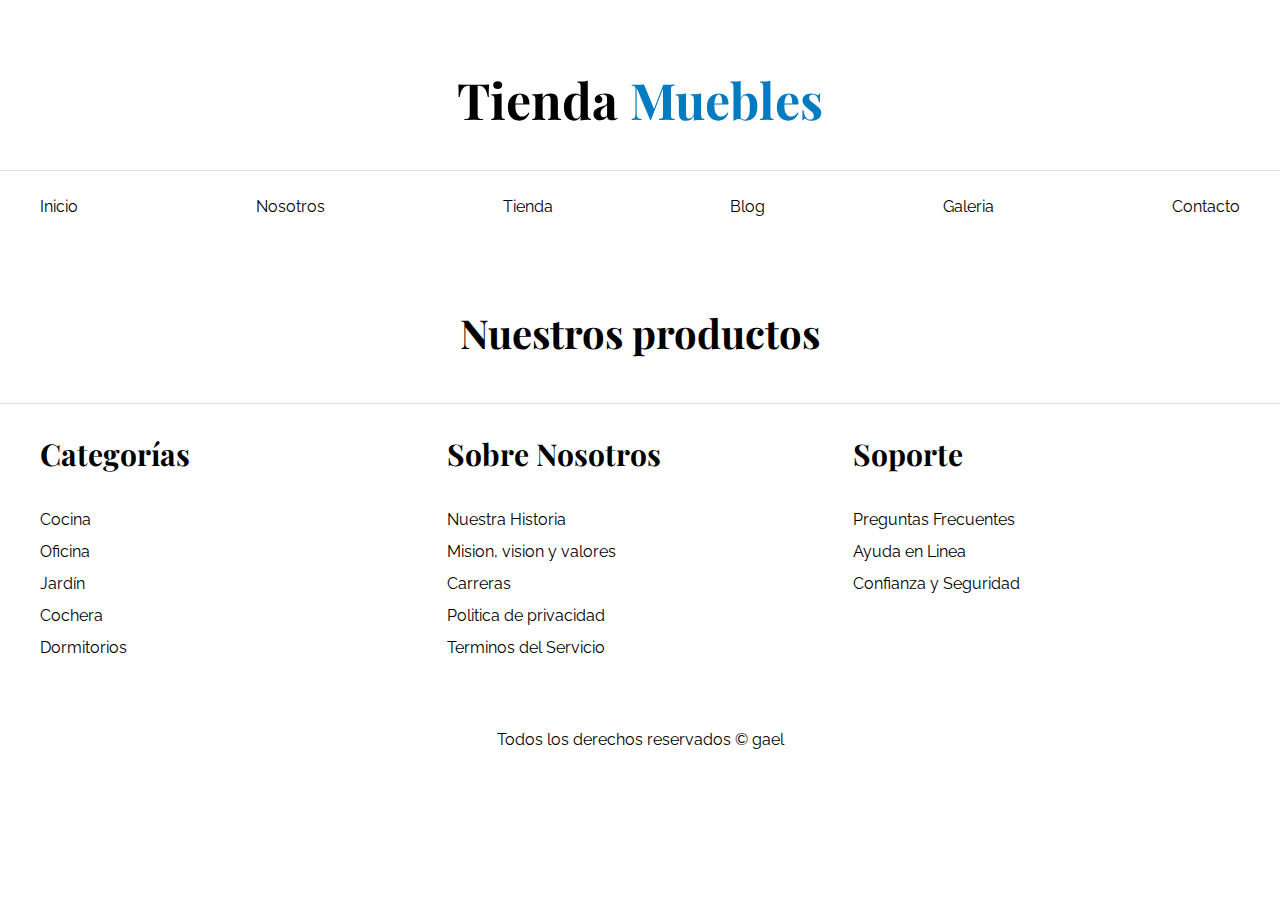
<file: template.html>
<!DOCTYPE html>
<html lang="en">
<head>
    <meta charset="UTF-8">
    <meta http-equiv="X-UA-Compatible" content="IE=edge">
    <meta name="viewport" content="width=device-width, initial-scale=1.0">
    <title>Ecommerce - Home</title>
    <link rel="stylesheet" href="/css/normalize.css">
    <link rel="preconnect" href="https://fonts.googleapis.com">
    <link rel="preconnect" href="https://fonts.gstatic.com" crossorigin>
    <link href="https://fonts.googleapis.com/css2?family=Playfair+Display:wght@700&family=Raleway:wght@400;700;900&display=swap" rel="stylesheet">
    <link rel="stylesheet" href="/css/app.css">
</head>

<body>
    <header>
        <h1 class="nombre-sitio">Tienda <span>Muebles</span></h1>
    </header>    

    <div class="contenedor-navegacion">
        <nav class="nav-principal contenedor">
            <a href="index.html">Inicio</a>
            <a href="nosotros.html">Nosotros</a>
            <a href="tienda.html">Tienda</a>
            <a href="blog.html">Blog</a>
            <a href="galeria.html"> Galeria</a>
            <a href="contacto.html">Contacto</a>
        </nav>
    </div>
    
       <main class="contenedor contenido-principal"> 
        <h2 class="text-center">Nuestros productos</h2>

        
      
    </main>

  

    <footer class="site-footer">
        <div class="contenedor contenedor-footer">
            <div class="footer-menu">
                <h3>Categorías</h3>
                <nav>
                    <a href="#">Cocina</a>
                    <a href="#">Oficina</a>
                    <a href="#">Jardín</a>
                    <a href="#">Cochera</a>
                    <a href="#">Dormitorios</a>
                </nav>
            </div>
            <div class="footer-menu">
                <h3>Sobre Nosotros</h3>
                <nav>
                    <a href="#">Nuestra Historia</a>
                    <a href="#">Mision, vision y valores</a>
                    <a href="#">Carreras</a>
                    <a href="#">Politica de privacidad</a>
                    <a href="#">Terminos del Servicio</a>
                </nav>
            </div>
            <div class="footer-menu">
                <h3>Soporte</h3>
                <nav>
                    <a href="#">Preguntas Frecuentes</a>
                    <a href="#">Ayuda en Linea</a>
                    <a href="#">Confianza y Seguridad</a>
                  
                </nav>
            </div>
        </div>
         

        
        
        <p class="copyright">Todos los derechos reservados &copy gael </p>
    </footer>

</body>
</html>
</file>
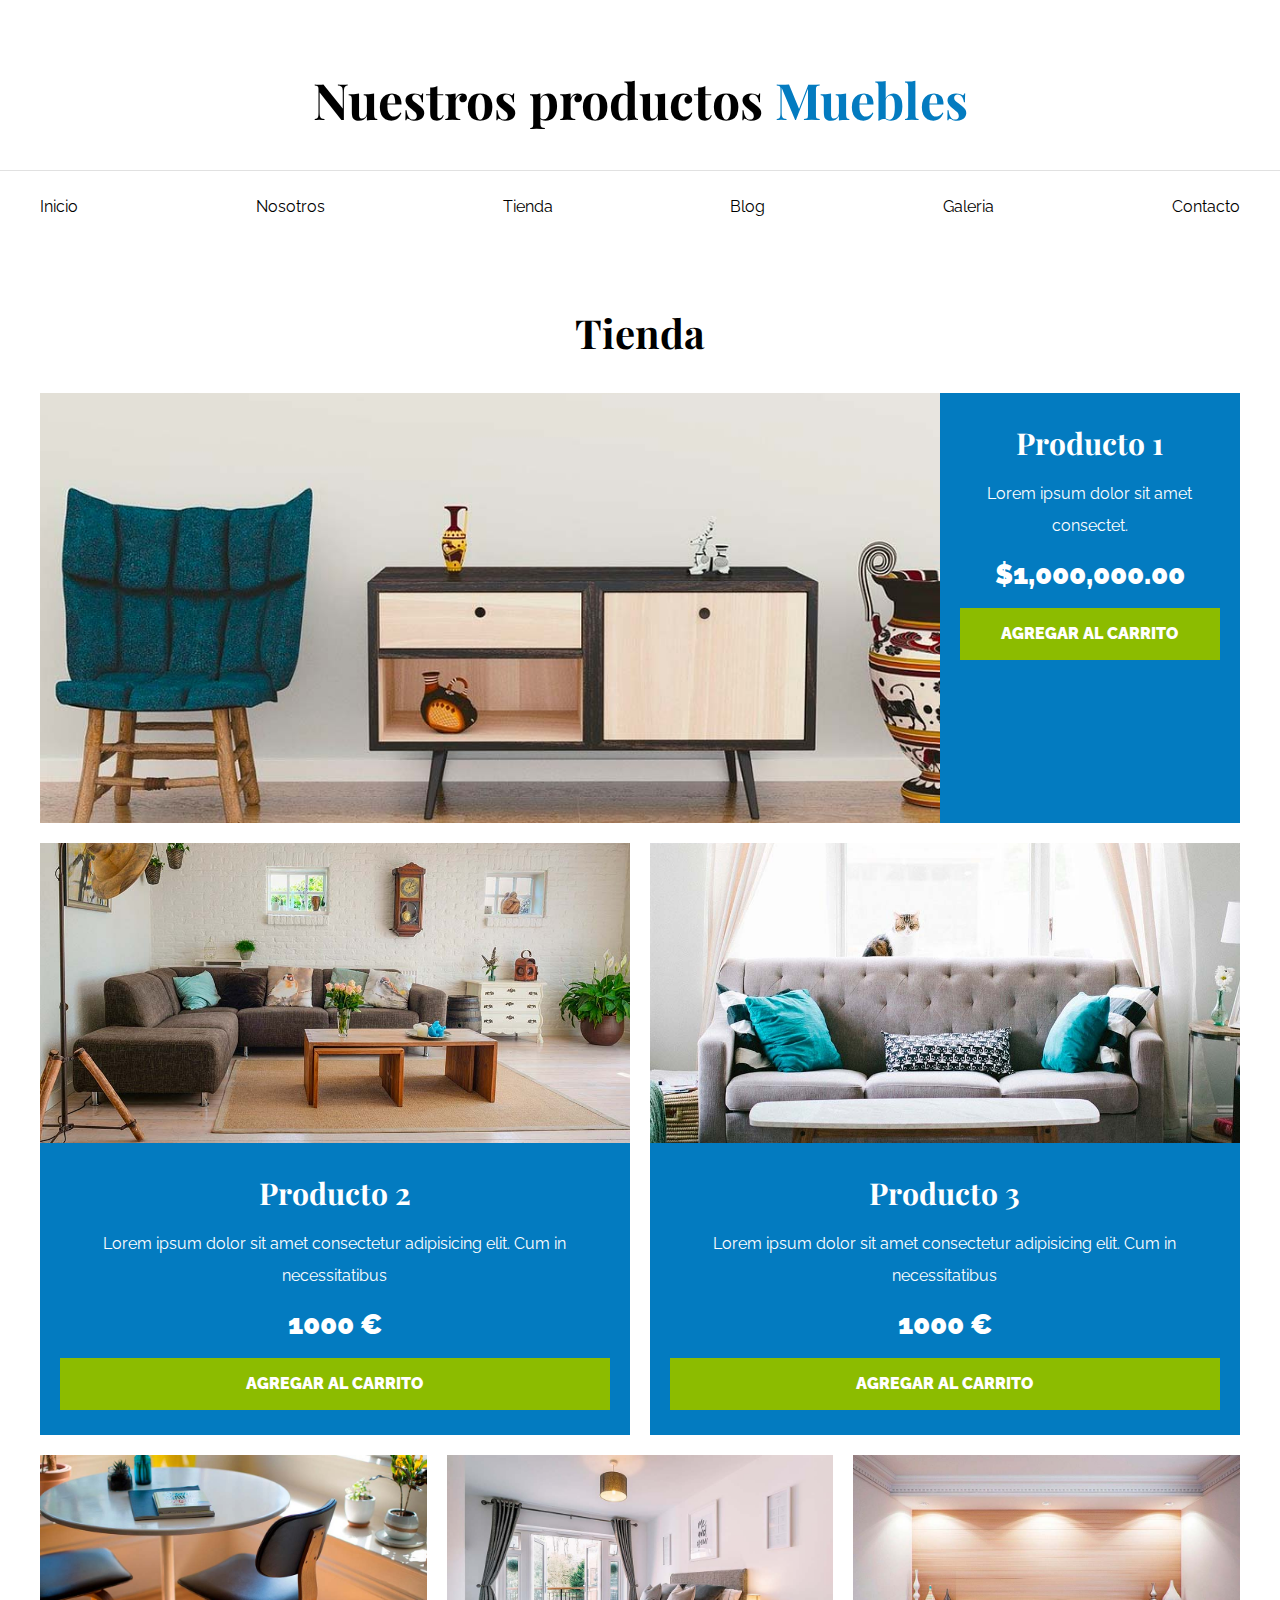
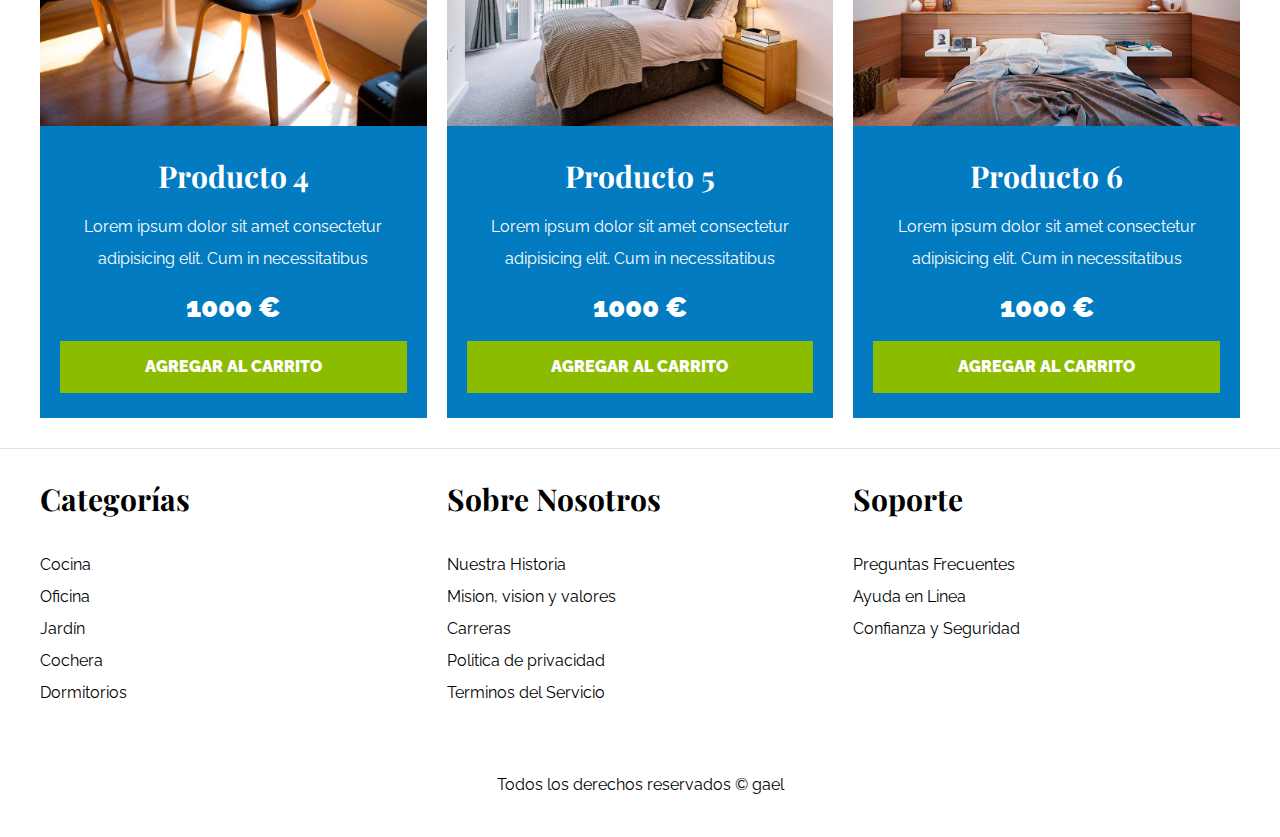
<file: tienda.html>
<!DOCTYPE html>
<html lang="en">
<head>
    <meta charset="UTF-8">
    <meta http-equiv="X-UA-Compatible" content="IE=edge">
    <meta name="viewport" content="width=device-width, initial-scale=1.0">
    <title>Ecommerce - Nosotros</title>
    <link rel="stylesheet" href="/css/normalize.css">
    <link rel="preconnect" href="https://fonts.googleapis.com">
    <link rel="preconnect" href="https://fonts.gstatic.com" crossorigin>
    <link href="https://fonts.googleapis.com/css2?family=Playfair+Display:wght@700&family=Raleway:wght@400;700;900&display=swap" rel="stylesheet">
    <link rel="stylesheet" href="/css/app.css">
</head>

<body>
    <header>
        <h1 class="nombre-sitio">Nuestros productos <span>Muebles</span></h1>
    </header>    

    <div class="contenedor-navegacion">
        <nav class="nav-principal contenedor">
            <a href="index.html">Inicio</a>
            <a href="nosotros.html">Nosotros</a>
            <a href="tienda.html">Tienda</a>
            <a href="blog.html">Blog</a>
            <a href="galeria.html"> Galeria</a>
            <a href="contacto.html">Contacto</a>
        </nav>
    </div>
    

    <main class="contenedor contenido-principal"> 
        <h2 class="text-center">Tienda</h2>

        <div class="listado-productos">
            <div class="producto"> 
                <img src="img/producto1.jpg" alt="Imagen Producto">
                <div class="texto-producto"> 
                    <h3>Producto 1</h3>
                    <p>Lorem ipsum dolor sit amet consectet. </p>
                    <p class="precio">$1,000,000.00</p>
                    <a href="#" class="btn">Agregar al carrito</a>                   
                </div><!-- Fin Info Producto -->
            </div><!-- Fin Producto -->

            <div class="producto ">
                <img src="img/producto2.jpg" alt="Imagen Producto">
                <div class="texto-producto">
                    <h3>Producto 2</h3>
                    <p>Lorem ipsum dolor sit amet consectetur adipisicing elit. Cum in necessitatibus</p>
                    <p class="precio">1000 €</p>
                    <a href="#" class="btn">Agregar al carrito</a>                   
                </div><!-- Fin Info Producto -->
            </div><!-- Fin Productos -->
            
            <div class="producto">
                <img src="img/producto3.jpg" alt="Imagen Producto">
                <div class="texto-producto">
                    <h3>Producto 3</h3>
                    <p>Lorem ipsum dolor sit amet consectetur adipisicing elit. Cum in necessitatibus</p>
                    <p class="precio">1000 €</p>
                    <a href="#" class="btn">Agregar al carrito</a>                    
                </div><!-- Fin Info Producto -->
            </div><!-- Fin Productos -->
             
            <div class="producto">
                <img src="img/producto4.jpg" alt="Imagen Producto">
                <div class="texto-producto">
                    <h3>Producto 4</h3>
                    <p>Lorem ipsum dolor sit amet consectetur adipisicing elit. Cum in necessitatibus</p>
                    <p class="precio">1000 €</p>
                    <a href="#" class="btn">Agregar al carrito</a>
                </div><!-- Fin Info Producto -->
            </div><!-- Fin Productos -->

            <div class="producto">
                <img src="img/producto5.jpg" alt="Imagen Producto">
                <div class="texto-producto">
                    <h3>Producto 5</h3>
                    <p>Lorem ipsum dolor sit amet consectetur adipisicing elit. Cum in necessitatibus</p>
                    <p class="precio">1000 €</p>
                    <a href="#" class="btn">Agregar al carrito</a>
               </div><!-- Fin Info Producto -->
            </div><!-- Fin Productos -->

            <div class="producto">
                <img src="img/producto6.jpg" alt="Imagen Producto">
                <div class="texto-producto">
                    <h3>Producto 6</h3>
                    <p>Lorem ipsum dolor sit amet consectetur adipisicing elit. Cum in necessitatibus</p>
                    <p class="precio">1000 €</p>
                    <a href="#" class="btn">Agregar al carrito</a>
               </div><!-- Fin Info Producto -->
            </div><!-- Fin Productos --> 
        </div><!-- Fin de Listado de Productros -->
      
    </main>
    
    
    <footer class="site-footer">
        <div class="contenedor contenedor-footer">
            <div class="footer-menu">
                <h3>Categorías</h3>
                <nav>
                    <a href="#">Cocina</a>
                    <a href="#">Oficina</a>
                    <a href="#">Jardín</a>
                    <a href="#">Cochera</a>
                    <a href="#">Dormitorios</a>
                </nav>
            </div>
            <div class="footer-menu">
                <h3>Sobre Nosotros</h3>
                <nav>
                    <a href="#">Nuestra Historia</a>
                    <a href="#">Mision, vision y valores</a>
                    <a href="#">Carreras</a>
                    <a href="#">Politica de privacidad</a>
                    <a href="#">Terminos del Servicio</a>
                </nav>
            </div>
            <div class="footer-menu">
                <h3>Soporte</h3>
                <nav>
                    <a href="#">Preguntas Frecuentes</a>
                    <a href="#">Ayuda en Linea</a>
                    <a href="#">Confianza y Seguridad</a>
                  
                </nav>
            </div>
        </div>
         

        
        
        <p class="copyright">Todos los derechos reservados &copy gael </p>
    </footer>

    
    
    




</body>
</html>
</file>
<file: css/app.css>
html {
    box-sizing: border-box;
    font-size: 62.5%; /* 1REM = 10px */
}
*, *:before, *:after {
    box-sizing: inherit;
}

/* * {
    border: red solid 1px;
} 
 */
body {
  font-family: 'Raleway', sans-serif;
  font-size: 1.6rem;
  line-height: 2;
}

  /*  Globales */
h1,h2,h3 {
  font-family: 'Playfair Display', serif;
  margin: 0 0 2rem 0;
}

h1 {
  font-size: 3.8rem;
}


@media (min-width:768px) { 
  h1 {
    font-size: 5rem;
  }
}

h2 {
  font-size: 3.2rem;
}

@media (min-width:768px) {
  h2 {
    font-size: 4rem;
  } 
  
}

h3 {
  font-size: 2.4rem;
}

@media (min-width:768px) { 
  h3 { 
    font-size: 3rem;
  }
  
}
a {
  text-decoration: none;
  color: #000;
}

img {
  max-width: 100%;
  display: block;
}

.contenedor{
  max-width: 120rem;
  margin:0 auto;
} 

.btn {
  background-color: #8cbc00;
  display: block;
  color: #FFF;
  text-transform: uppercase;
  font-weight: 900;
  padding: 1rem;
  transition: background-color .3s ease-out ;
  text-align: center;
  border: none;
  width: 100%;
  
}

.btn:hover {
  background-color: rgba(141, 188, 0, 0.767) ;
  cursor: pointer;
}


/* Utilidades */  

.text-center {
  text-align: center; 
}

.max-width-30 {
  max-width: 30rem;

}

/* Header y navegacion */
 
.nombre-sitio {
    margin-top: 5rem;
      text-align: center;
}
.nombre-sitio span {
    color: #037bc0;;
}
.contenedor-navegacion {
    border-top: 0.1rem solid #e1e1e1 ;
}

.nav-principal {
    padding: 2rem 0 ;
    display: flex;
    flex-direction: column;
    align-items: center;
}

@media (min-width:768px) { 
  .nav-principal {
    flex-direction: row;
    justify-content: space-between;
  }
}

.hero {
    background-image: url(../img/principal.jpg);
    background-repeat: no-repeat;
    background-size: cover;
    background-position: center center;
    height: 25rem;
}

@media (min-width:768px) {
  .hero {
    height: 55rem;

  } 
  
}

  /* Categorias */
  .categorias {
    padding: 5rem 0;
}
.categoria {
    margin-bottom: 2rem;
}
@media (min-width: 768px) { 
    .categoria {
        margin-bottom: 0;
    }
}
.categoria img {
    width: 100%;
}
.categoria a {
    text-align: center;
    display: block;
    padding: 2rem;
    font-size: 2rem;
}
.categoria a:hover {
    background-color: #037bc0;
    color: #FFFFFF;
    border-bottom-right-radius: 1rem;
}
@media (min-width: 768px) { 
    .listado-categorias {
        display: grid;
        grid-template-columns: repeat(3, 1fr);
        gap: 2rem;
    }
    
}



/* Bloque Nosotros */
 .sobre-nosotros {
  background-image: linear-gradient(to bottom, transparent 50%, #037bc0 50%, #037bc0 100% ), url(../img/nosotros.jpg) ;
  background-position:center,top left;
  background-repeat: no-repeat;
  background-size: 100% ,70rem ;
} 

@media (min-width:768px) { 
  .sobre-nosotros {
    background-image: linear-gradient(to right, transparent 50%, #037bc0 50%, #037bc0 100% ), url(../img/nosotros.jpg) ;
    background-position:left center;
    padding: 10rem 0;
      background-size: 100% ,160rem ;
  } 
}

.sobre-nosotros-grid {
 display: grid;
 grid-template-rows: repeat(2,1fr);
}

@media (min-width:768px) { 
  .sobre-nosotros-grid {
    grid-template-columns: repeat(2,1fr);
    grid-template-rows: unset;
    column-gap: 10rem;
  }
}
.texto-nosotros {
  grid-row: 2/3;
  color: #e1e1e1;
  padding: 5rem;
}

@media (min-width:768px) { 
  .texto-nosotros {
    grid-column: 2/3;

 
}
}

/* Listado de productos */
.contenido-principal {
  padding-top: 5rem ;
  ;
}

@media (min-width:768px) {
  .listado-productos {
    display: grid;
    grid-template-columns: repeat(6, 1fr);
    gap: 2rem;
   }
  .producto:nth-child(1) {
    grid-column: 1 / 7;
    display: grid;
    grid-template-columns: 3fr 1fr;
  }
   .producto:nth-child(1) img {
    height: 43rem;
    width: 100%;
    object-fit: cover;
  } 
  .producto:nth-child(2) {
    grid-column: 1 / 4;
  }
  .producto:nth-child(2) img,
  .producto:nth-child(3) img
   {
    height: 30rem;
    width: 100%;
    object-fit: cover;
  } 
  .producto:nth-child(3) {
    grid-column: 4 / 7;
  }
  .producto:nth-child(4) {
    grid-column: 1 / 3;
  }
  .producto:nth-child(5) {
    grid-column: 3 / 5;
  }
  .producto:nth-child(6) {
    grid-column: 5 / 7;
  }
}

.producto {
  background-color:#037bc0; 
  margin-bottom: 2rem;
}
@media (min-width:768px) { 
  .producto {
    margin-bottom: 0;
  }
}

.producto:last-of-type {
 margin-bottom: 0;
}

.texto-producto {
  color: white;
  text-align: center;
  padding:2rem ; 
}


.texto-producto h3 {
 margin: 0;
}
.texto-producto p {
  margin: .5rem ;
}

.texto-producto a {
  margin:0  0 .5rem 0 ;
}
.texto-producto .precio {
 font-size: 2.8rem;
 font-weight: 900 ;
}


/*  Footer */
.site-footer{
  border-top: 0.1rem solid #e1e1e1;
  padding: 2rem;
  margin-top: 3rem;
}

.site-footer h3 {
  margin-bottom: 2rem;
  text-align: center;
}

@media (min-width:768px) { 
  .site-footer h3 {
    text-align: left;
}
}
@media (min-width:768px) { 
  .contenedor-footer {
    display: grid;
    grid-template-columns: repeat(3,1fr);
    gap: 2rem;
    }
 
}

.contenedor-footer > div {
  margin-bottom: 2rem;
}
@media (min-width:768px) {
  .contenedor-footer > div {
    margin-bottom: 0;
  }
   
  
}

.footer-menu a {
  display: block;
  text-align: center;
}


@media (min-width:768px) {  
  .footer-menu a {
  text-align: left; 
  }
}
.copyright {
  text-align: center;
  margin-top: 6rem;
}


/* Pagina nosotros */
.contenedor-nosotros{
  display: grid;
  grid-template-columns: 1fr 2fr;
  grid-template-columns: repeat(auto-fit, minmax(25rem,1fr));
  gap: 2rem;
}

.informacion-nosotros{
  display: flex;
  flex-direction: column;
  justify-content: center;
  padding: 2rem;

}

@media (min-width:768px) { 
  .informacion-nosotros{
    padding: 0;
  }
}

/* Blog */

.contendor-blog {
  display: grid;
  grid-template-columns: 2fr 1fr;
  column-gap: 4rem;
}

.entrada {
  border-bottom: 0.2rem solid #e1e1e1;
  padding-bottom: 4rem;
  margin-bottom: 2rem;
}
 .entrada:last-of-type {
   border: none;
 }
 .entrada-meta {
   display: flex;
   justify-content: space-between;
 }

 .entrada-meta p {
  font-weight: 700;
  padding: 1rem;
 }

 .entrada-meta span {
  color:#037bc0;
}

/* Entrada */

.contenido-entrada-blog {
  width: 60rem;
  margin: 0 auto;  
  text-align: justify;
}

/* Galeria */
.galeria-contenedor {
  display: grid;
  grid-template-columns: repeat(3,1fr);
  gap: 3rem;
}

.galeria-contenedor img {
  height: 40rem;
  width: 40rem;
  object-fit:cover; 
}

/* Formulario */
.formulario{
  max-width: 60rem;
  margin: 0 auto;
}

.formulario fieldset {
  border-color:black ;
  border-width: .1rem;
  margin-bottom: 2rem;
}

.formulario legend{
  background-color: #005485;
  width: 100%;
  text-align: center;
  color: #ffffff;
  text-transform: uppercase;
  font-weight: 700;
  padding: 1rem;
  margin-bottom: 4rem;
}

.campo {
  display: flex;
  margin-bottom: 2rem;


}

.campo label{
  flex-basis: 10rem;
}

.campo input:not([type="radio"]),
.campo textarea,
.campo select {
  flex:1;
  border: 1px solid #e1e1e1;
  padding: 1rem;
}
</file>
